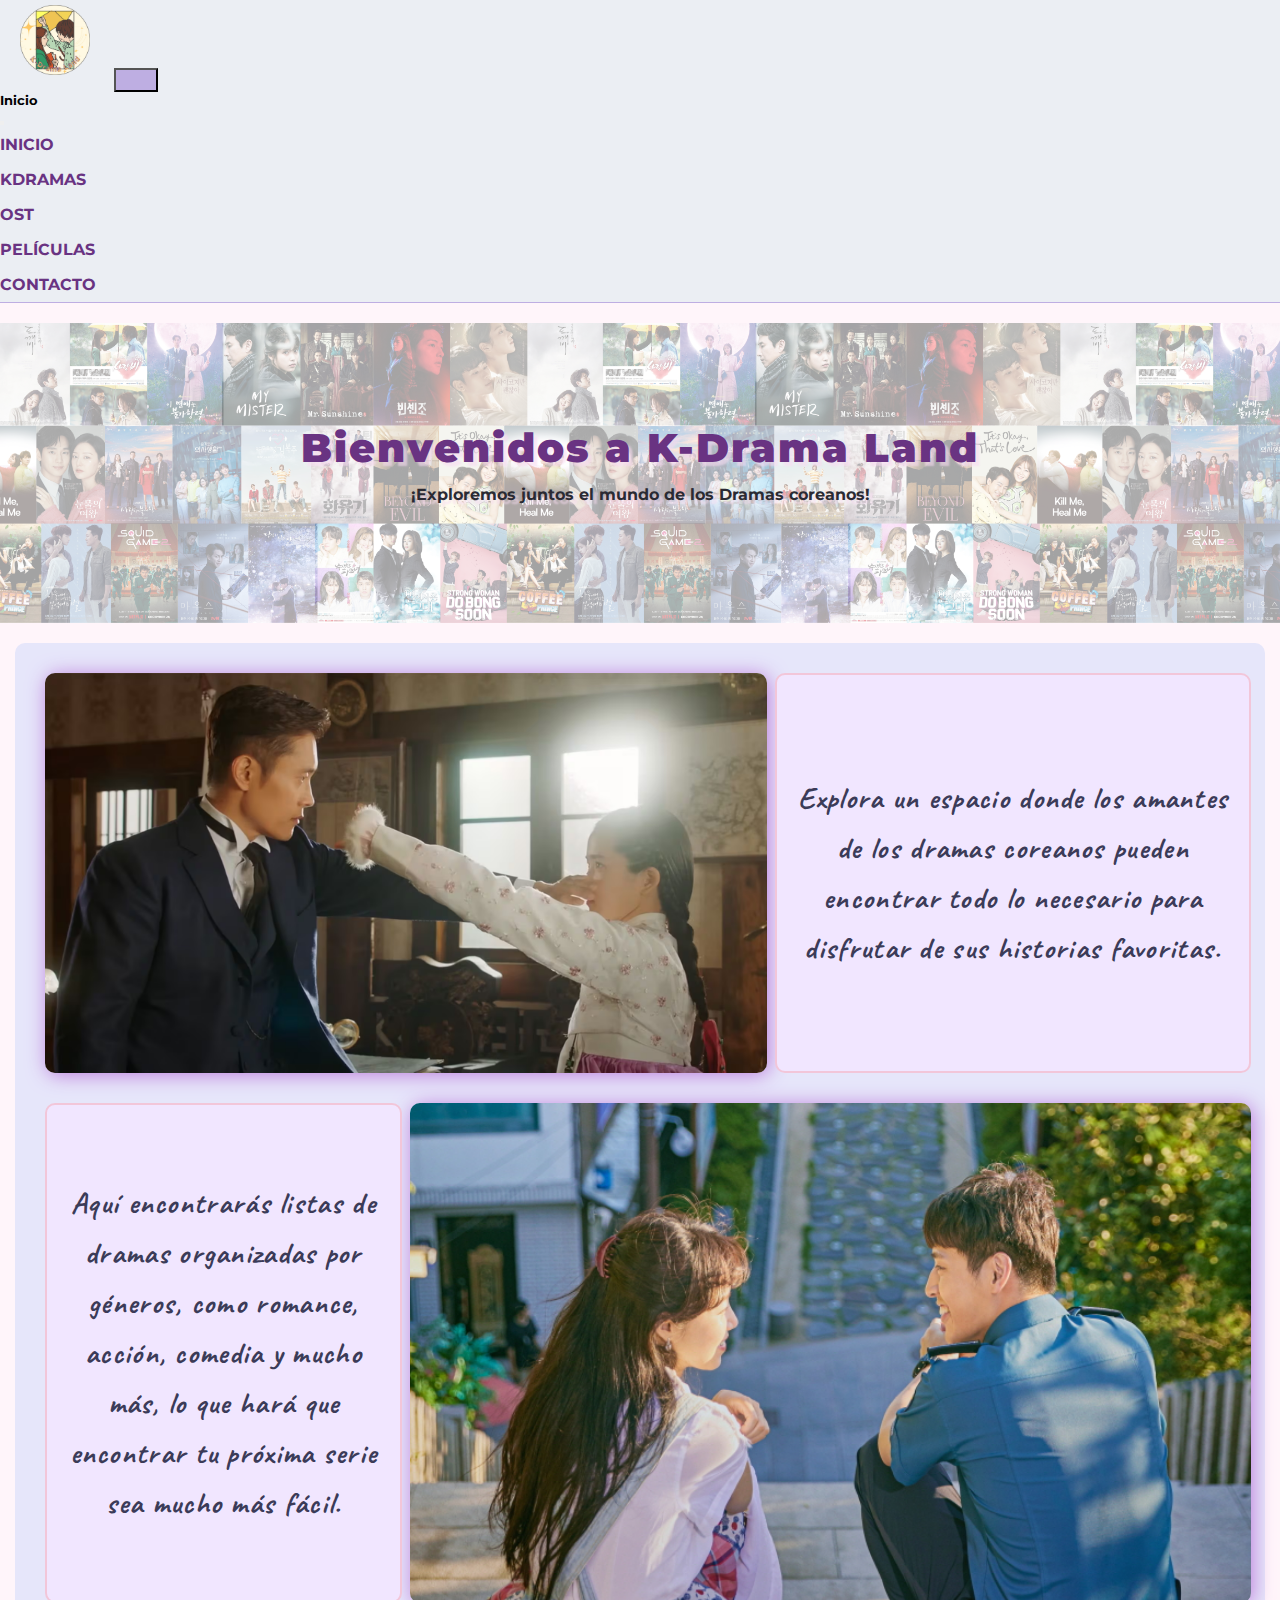
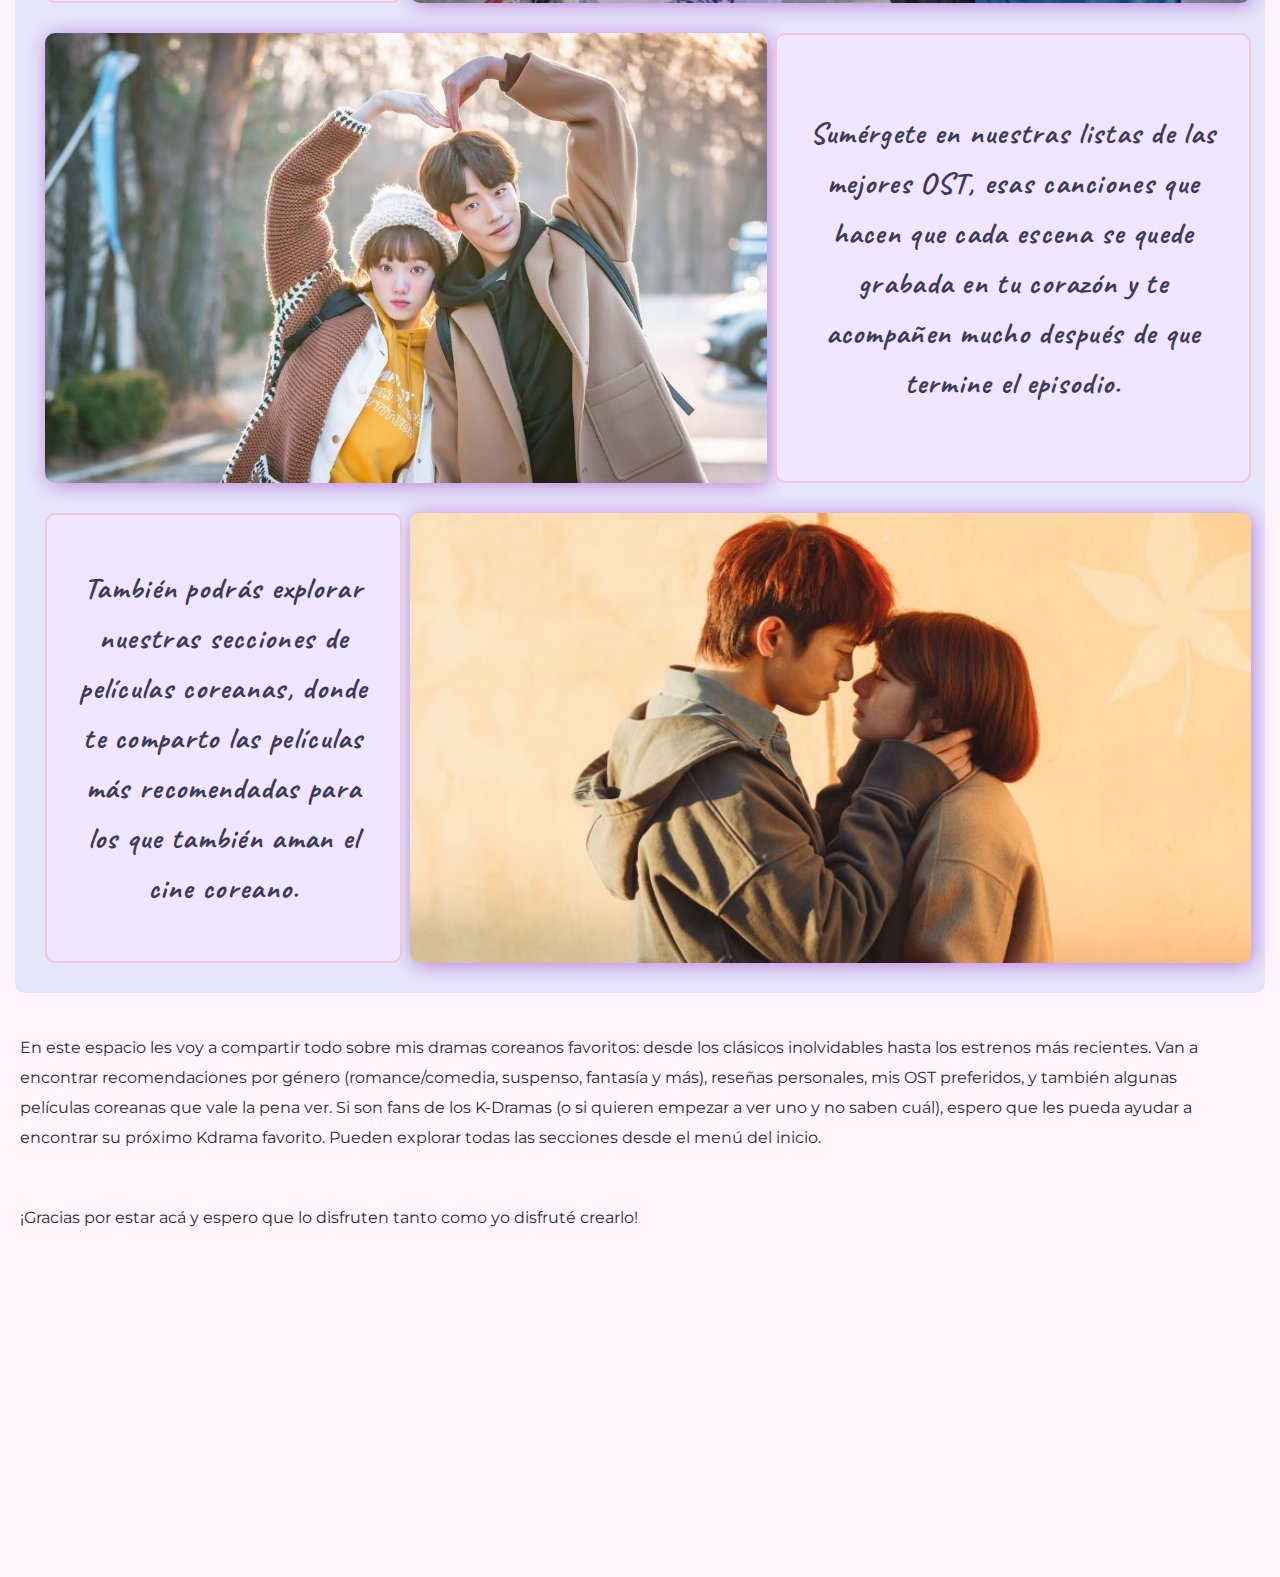
<file: index.html>
<!DOCTYPE html>
<html lang="en">
<head>
<!-- Fonts -->
<link rel="preconnect" href="https://fonts.googleapis.com">
<link rel="preconnect" href="https://fonts.gstatic.com" crossorigin>
<link href="https://fonts.googleapis.com/css2?family=Caveat:wght@400..700&family=Montserrat:ital,wght@0,100..900;1,100..900&display=swap" rel="stylesheet">
    <meta charset="UTF-8">
    <meta name="viewport" content="width=device-width, initial-scale=1.0">
<!-- AOS -->
<link href="https://unpkg.com/aos@2.3.1/dist/aos.css" rel="stylesheet">
<script src="https://unpkg.com/aos@2.3.1/dist/aos.js"></script>
<!-- SEO -->
<meta name="description" content="Descubrí nuevos K-Dramas, recordá los clásicos y encontrá canciones y detalles que hacen de cada historia algo especial.">
<meta name="keywords" content="kdramas, dramas coreanos, corea, peliculas coreanas, series, ost, kpop, recomendaciones, romance, reseñas de kdramas">
<!-- CCS BS -->
<link href="https://cdn.jsdelivr.net/npm/bootstrap@5.3.6/dist/css/bootstrap.min.css" rel="stylesheet" integrity="sha384-4Q6Gf2aSP4eDXB8Miphtr37CMZZQ5oXLH2yaXMJ2w8e2ZtHTl7GptT4jmndRuHDT" crossorigin="anonymous">
<!-- CSS -->
    <link rel="stylesheet" href="./css/estilos.css">
    <title>Inicio - KDrama Land</title>
</head>
<body>
<header>
<!-- CSS Boostrap -->
<nav class="navbar">
<div class="container-fluid">
    <a class="logo" href="#"><img src="./images/logo.png" alt="Logo"></a>
    <button class="navbar-toggler" type="button" data-bs-toggle="offcanvas" data-bs-target="#offcanvasNavbar" aria-controls="offcanvasNavbar" aria-label="Toggle navigation">
    <span class="navbar-toggler-icon"></span>
    </button>
    <div class="offcanvas offcanvas-end" tabindex="-1" id="offcanvasNavbar" aria-labelledby="offcanvasNavbarLabel">
    <div class="offcanvas-header">
        <h5 class="offcanvas-title" id="offcanvasNavbarLabel">Inicio</h5>
        <button type="button" class="btn-close" data-bs-dismiss="offcanvas" aria-label="Close"></button>
    </div>
        <div>
            <ul>
                <li class="nav-item">
                    <a href="./index.html">Inicio</a>
                </li>
                <li class="nav-item">
                    <a href="./pages/kdramas.html">KDramas</a>
                </li>
                <li class="nav-item">
                    <a href="./pages/musica.html">OST</a>
                </li>
                <li class="nav-item">
                    <a href="./pages/peliculas.html">Películas</a>
                </li>
                <li class="nav-item">
                    <a href="./pages/contacto.html">Contacto</a>
                </li>
            </ul>
        </div>
    </div>
</div>
</nav>
</header>
<main>
<div class="portada">
    <h1 class="tracking-in-expand">Bienvenidos a K-Drama Land</h1>
        <p>¡Exploremos juntos el mundo de los Dramas coreanos!</p>
</div>
<!---------------------------- grid  ---------------------------->
<div class="bloque-contenedor-grid">
<section class="contenedor-grid">
        <img class="grid-img-1" src="./images/grid-img1.jpg" alt="Foto de Mr. Sunshine">
        <p class="grid-texto-1">Explora un espacio donde los amantes de los dramas coreanos pueden encontrar todo lo necesario para disfrutar de sus historias favoritas.</p>
        <img class="grid-img-2" src="./images/grid-img2.jpg" alt="Foto de When the Camellia Blooms">
        <p class="grid-texto-2">Aquí encontrarás listas de dramas organizadas por géneros, como romance, acción, comedia y mucho más, lo que hará que encontrar tu próxima serie sea mucho más fácil.</p>
        <img class="grid-img-3" src="./images/grid-img3.jpg" alt="Foto de The Smile has left your eyes">
        <p class="grid-texto-3">Sumérgete en nuestras listas de las mejores OST, esas canciones que hacen que cada escena se quede grabada en tu corazón y te acompañen mucho después de que termine el episodio.</p>
        <img class="grid-img-4" src="./images/grid-img4.jpg" alt="Foto de Weightlifting fairy Kim Bokjoo">
        <p class="grid-texto-4">También podrás explorar nuestras secciones de películas coreanas, donde te comparto las películas más recomendadas para los que también aman el cine coreano.</p>
</section>
</div>
    <p class="parrafo">En este espacio les voy a compartir todo sobre mis dramas coreanos favoritos: desde los clásicos inolvidables hasta los estrenos más recientes. Van a encontrar recomendaciones por género (romance/comedia, suspenso, fantasía y más), reseñas personales, mis OST preferidos, y también algunas películas coreanas que vale la pena ver. Si son fans de los K-Dramas (o si quieren empezar a ver uno y no saben cuál), espero que les pueda ayudar a encontrar su próximo Kdrama favorito. Pueden explorar todas las secciones desde el menú del inicio.</p>
    <p class="parrafo">¡Gracias por estar acá y espero que lo disfruten tanto como yo disfruté crearlo!</p>
</main>
<footer>
    <div data-aos="fade-up">
        <div class="footer">
            <p>Seguinos en nuestras redes sociales</p>
            <div class="footer-iconos">
                <a href="https://instagram.com" target="_blank"><img src="./images/instagram.png" alt="Instagram"></a>
                <a href="https://facebook.com" target="_blank"><img src="./images/facebook.png" alt="Facebook"></a>
                <a href="https://tiktok.com" target="_blank"><img src="./images/tiktok.png" alt="TikTok"></a>
            </div>
            <div class="footer-copy">
                <p>&copy; 2025 K-Drama Land. 감사합니다</p>
            </div>
        </div>   
    </div>
</footer>
<script src="https://cdn.jsdelivr.net/npm/bootstrap@5.3.6/dist/js/bootstrap.bundle.min.js" integrity="sha384-j1CDi7MgGQ12Z7Qab0qlWQ/Qqz24Gc6BM0thvEMVjHnfYGF0rmFCozFSxQBxwHKO" crossorigin="anonymous"></script>
</body>
<script>
    AOS.init();
</script>
</html>
</file>
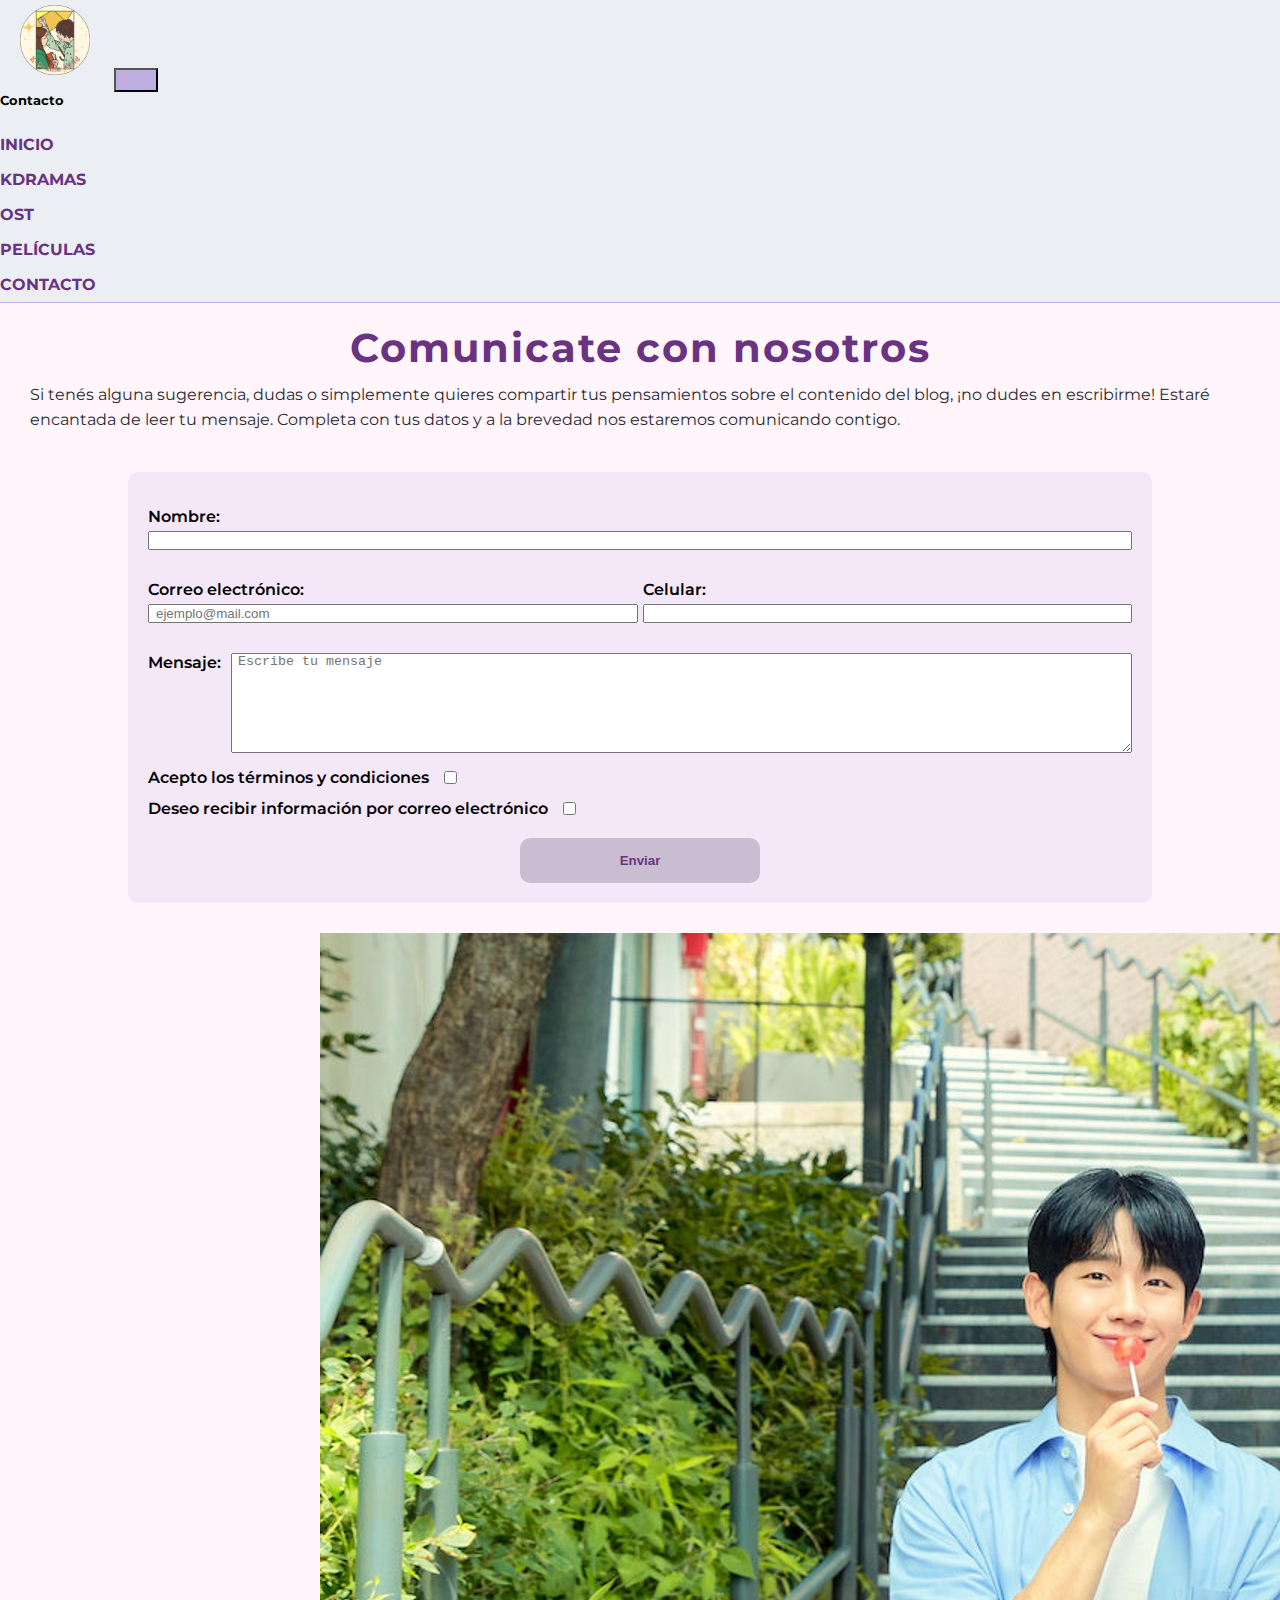
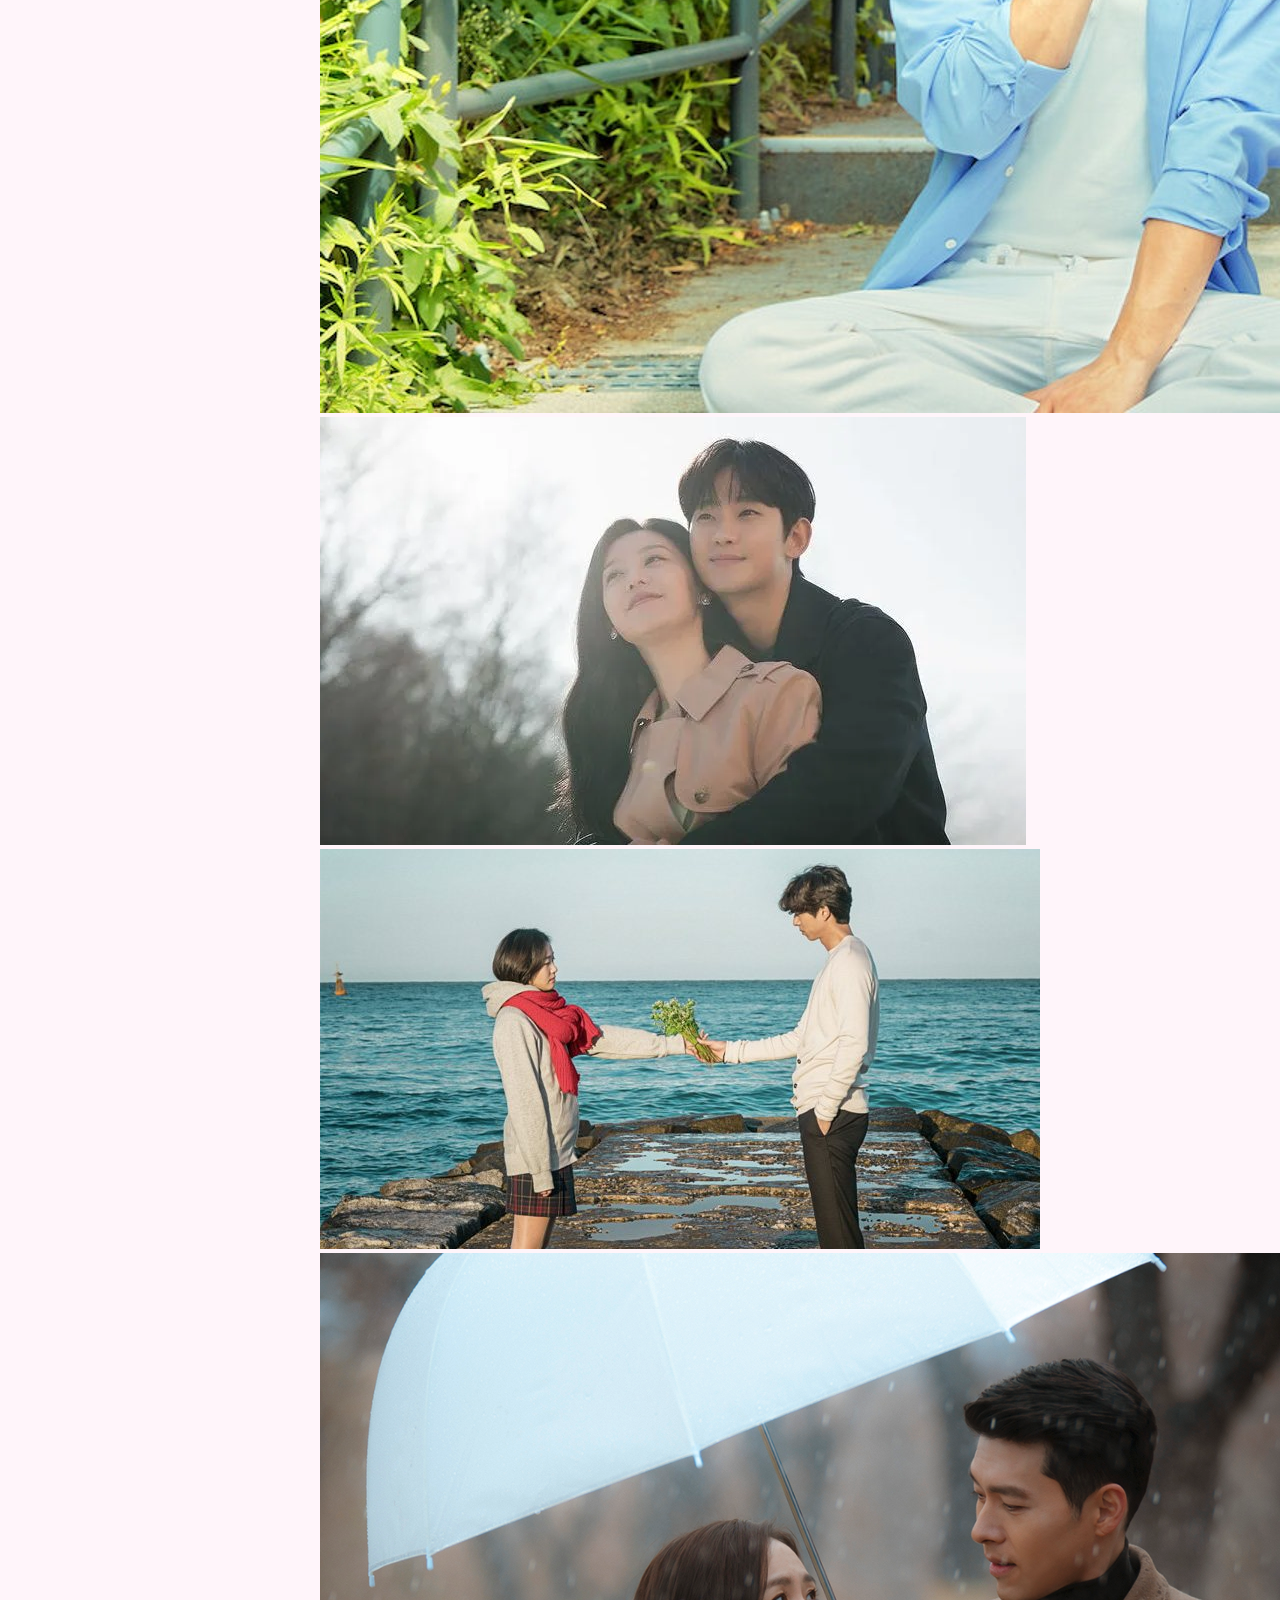
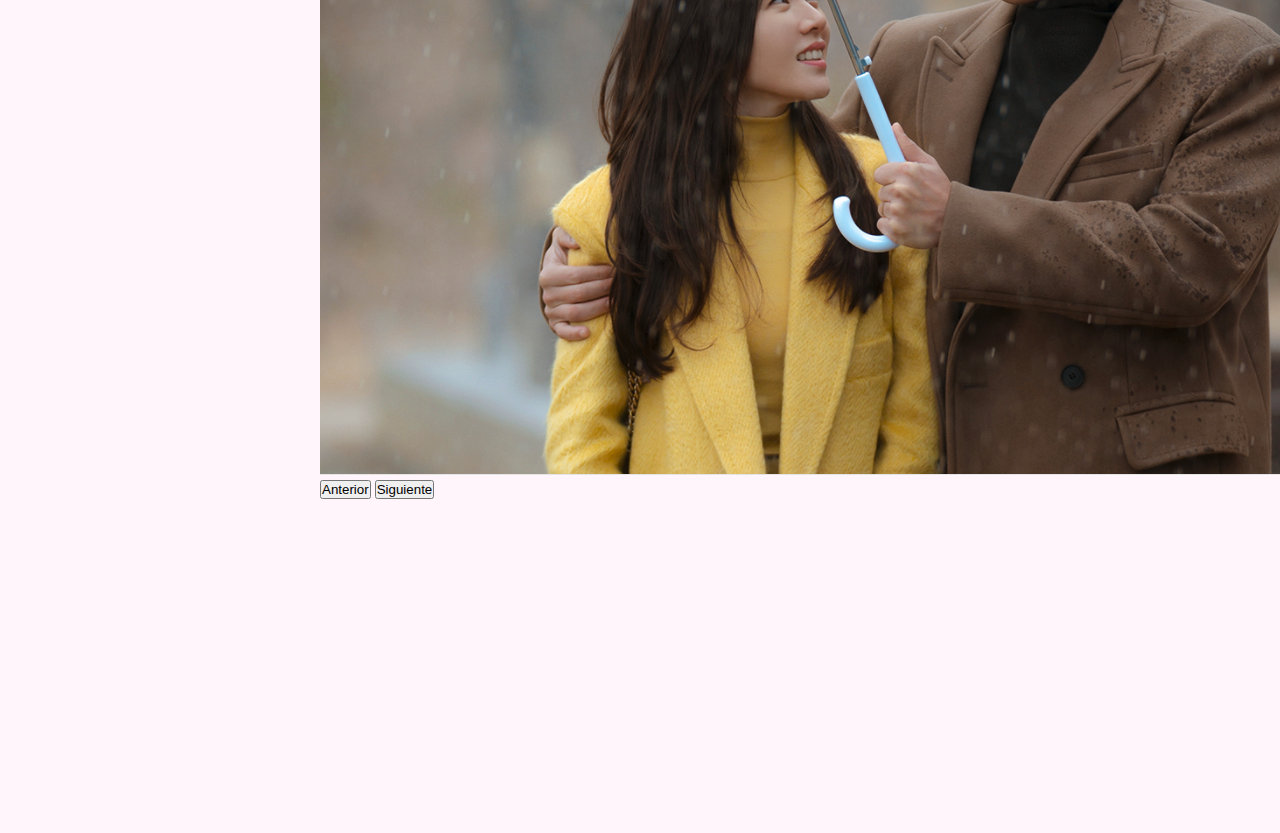
<file: pages/contacto.html>
<!DOCTYPE html>
<html lang="en">
<head>
<!-- Fonts -->
    <link rel="preconnect" href="https://fonts.googleapis.com">
<link rel="preconnect" href="https://fonts.gstatic.com" crossorigin>
<link href="https://fonts.googleapis.com/css2?family=Montserrat:ital,wght@0,100..900;1,100..900&display=swap" rel="stylesheet">
    <meta charset="UTF-8">
    <meta name="viewport" content="width=device-width, initial-scale=1.0">
<!-- AOS -->
<link href="https://unpkg.com/aos@2.3.1/dist/aos.css" rel="stylesheet">
<script src="https://unpkg.com/aos@2.3.1/dist/aos.js"></script>
<!-- Animate -->
<link rel="stylesheet" href="https://cdnjs.cloudflare.com/ajax/libs/animate.css/4.1.1/animate.min.css"/>
<!-- SEO -->
<meta name="description" content="¿Querés contarme sobre tu K-Drama favorito, dejar una idea o simplemente saludar? Escribime, ¡me encanta hablar con quienes comparten esta pasión!">
<meta name="keywords" content="contacto, kdramas, dramas coreanos, corea, peliculas coreanas, series, ost, kpop, recomendaciones, romance, reseñas de kdramas">
<!-- CCS BS -->
<link href="https://cdn.jsdelivr.net/npm/bootstrap@5.3.6/dist/css/bootstrap.min.css" rel="stylesheet" integrity="sha384-4Q6Gf2aSP4eDXB8Miphtr37CMZZQ5oXLH2yaXMJ2w8e2ZtHTl7GptT4jmndRuHDT" crossorigin="anonymous">
<!-- CSS -->
    <link rel="stylesheet" href="../css/estilos.css">
    <title>Contacto - KDrama Land</title>
</head>
<body>
    <header>
        <!-- CSS Boostrap -->
        <nav class="navbar">
        <div class="container-fluid">
            <a class="logo" href="../index.html"><img src="../images/logo.png" alt="Logo"></a>
            <button class="navbar-toggler" type="button" data-bs-toggle="offcanvas" data-bs-target="#offcanvasNavbar" aria-controls="offcanvasNavbar" aria-label="Toggle navigation">
            <span class="navbar-toggler-icon"></span>
            </button>
            <div class="offcanvas offcanvas-end" tabindex="-1" id="offcanvasNavbar" aria-labelledby="offcanvasNavbarLabel">
            <div class="offcanvas-header">
                <h5 class="offcanvas-title" id="offcanvasNavbarLabel">Contacto</h5>
                <button type="button" class="btn-close" data-bs-dismiss="offcanvas" aria-label="Close"></button>
            </div>
                <div>
                    <ul>
                        <li class="nav-item">
                            <a href="../index.html">Inicio</a>
                        </li>
                        <li class="nav-item">
                            <a href="./kdramas.html">KDramas</a>
                        </li>
                        <li class="nav-item">
                            <a href="./musica.html">OST</a>
                        </li>
                        <li class="nav-item">
                            <a href="./peliculas.html">Películas</a>
                        </li>
                        <li class="nav-item">
                            <a href="./contacto.html">Contacto</a>
                        </li>
                    </ul>
                </div>
            </div>
        </div>
        </nav>
        </header>
<div class="contacto-titulo">
    <h1 class="animate__animated animate__bounceIn">Comunicate con nosotros</h1>
    <p>Si tenés alguna sugerencia, dudas o simplemente quieres compartir tus pensamientos sobre el contenido del blog, ¡no dudes en escribirme! Estaré encantada de leer tu mensaje. Completa con tus datos y a la brevedad nos estaremos comunicando contigo.</p>
</div>
<main>
<section class="formulario">
    <form action="/submit" method="post">
        <div class="input">
            <label for="nombre">Nombre:</label>
            <input type="text" name="nombre" id="nombre">
        </div>
        <div class="grupo-input">
            <div class="input">
                <label for="correo">Correo electrónico:</label>
                <input type="email" name="correo" id="correo" placeholder="ejemplo@mail.com">
            </div>
            <div class="input">
                <label for="celular">Celular:</label>
                <input type="number" name="celular" id="celular">
            </div>
        </div>
        <div class="input">
            <div class="mensaje">
                <label for="mensaje">Mensaje:</label>
                <textarea name="mensaje" id="mensaje" placeholder="Escribe tu mensaje"></textarea>
            </div>
        </div>
        <div class="grupo-checkbox">
            <div class="checkbox">
                <label for="condiciones">Acepto los términos y condiciones</label>
                <input type="checkbox" name="condiciones" id="condiciones">
            </div>
            <div class="checkbox">
                <label for="información">Deseo recibir información por correo electrónico</label>
                <input type="checkbox" name="información" id="información">
            </div>
        </div>
        <div class="boton-contenedor">
            <input class="boton-enviar" type="submit" value="Enviar">
        </div>
    </form>
</section>
</main>

<!-- Carrusel  -->
<div id="carouselExampleAutoplaying" class="carousel slide" data-bs-ride="carousel">
    <div class="carousel-inner">
    <div class="carousel-item active">
        <img src="../images/carrusel1.jpg" class="d-block w-100" alt="Love next door">
        </div>
        <div class="carousel-item">
        <img src="../images/carrusel2.jpg" class="d-block w-100" alt="Queen of tears">
        </div>
        <div class="carousel-item">
        <img src="../images/carrusel3.jpg" class="d-block w-100" alt="Goblin">
        </div>
        <div class="carousel-item">
        <img src="../images/carrusel4.jpg" class="d-block w-100" alt="Crash landing on you">
        </div>
    </div>
        <button class="carousel-control-prev" type="button" data-bs-target="#carouselExampleAutoplaying" data-bs-slide="prev">
        <span class="carousel-control-prev-icon" aria-hidden="true"></span>
        <span class="visually-hidden">Anterior</span>
        </button>
        <button class="carousel-control-next" type="button" data-bs-target="#carouselExampleAutoplaying" data-bs-slide="next">
        <span class="carousel-control-next-icon" aria-hidden="true"></span>
        <span class="visually-hidden">Siguiente</span>
        </button>
</div>
<!-- Footer -->
<footer>
    <div data-aos="fade-up">
        <div class="footer">
            <p>Seguinos en nuestras redes sociales</p>
            <div class="footer-iconos">
                <a href="https://instagram.com" target="_blank"><img src="../images/instagram.png" alt="Instagram"></a>
                <a href="https://facebook.com" target="_blank"><img src="../images/facebook.png" alt="Facebook"></a>
                <a href="https://tiktok.com" target="_blank"><img src="../images/tiktok.png" alt="TikTok"></a>
            </div>
            <div class="footer-copy">
                <p>&copy; 2025 K-Drama Land. 감사합니다</p>
            </div>
        </div>   
    </div>
</footer>
<script src="https://cdn.jsdelivr.net/npm/bootstrap@5.3.6/dist/js/bootstrap.bundle.min.js" integrity="sha384-j1CDi7MgGQ12Z7Qab0qlWQ/Qqz24Gc6BM0thvEMVjHnfYGF0rmFCozFSxQBxwHKO" crossorigin="anonymous"></script>
</body>
<script>
    AOS.init();
</script>
</html>
</file>
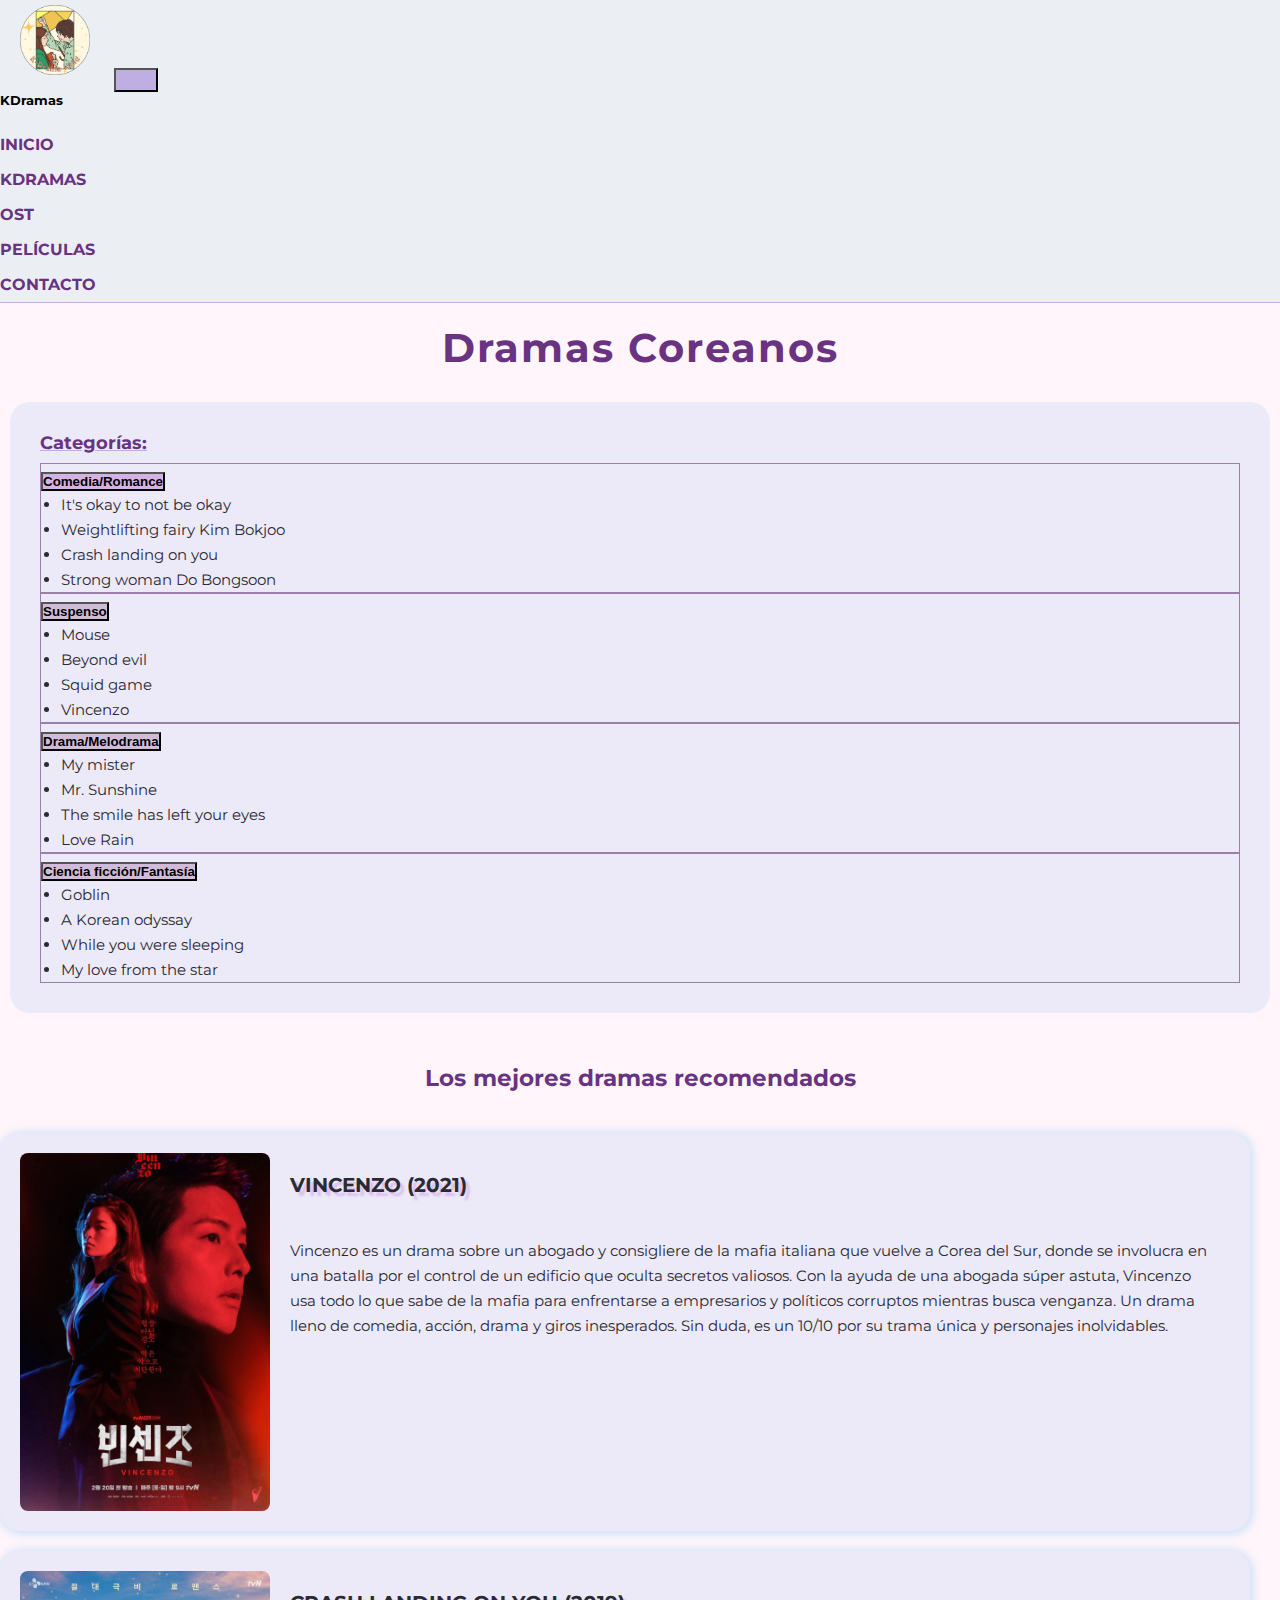
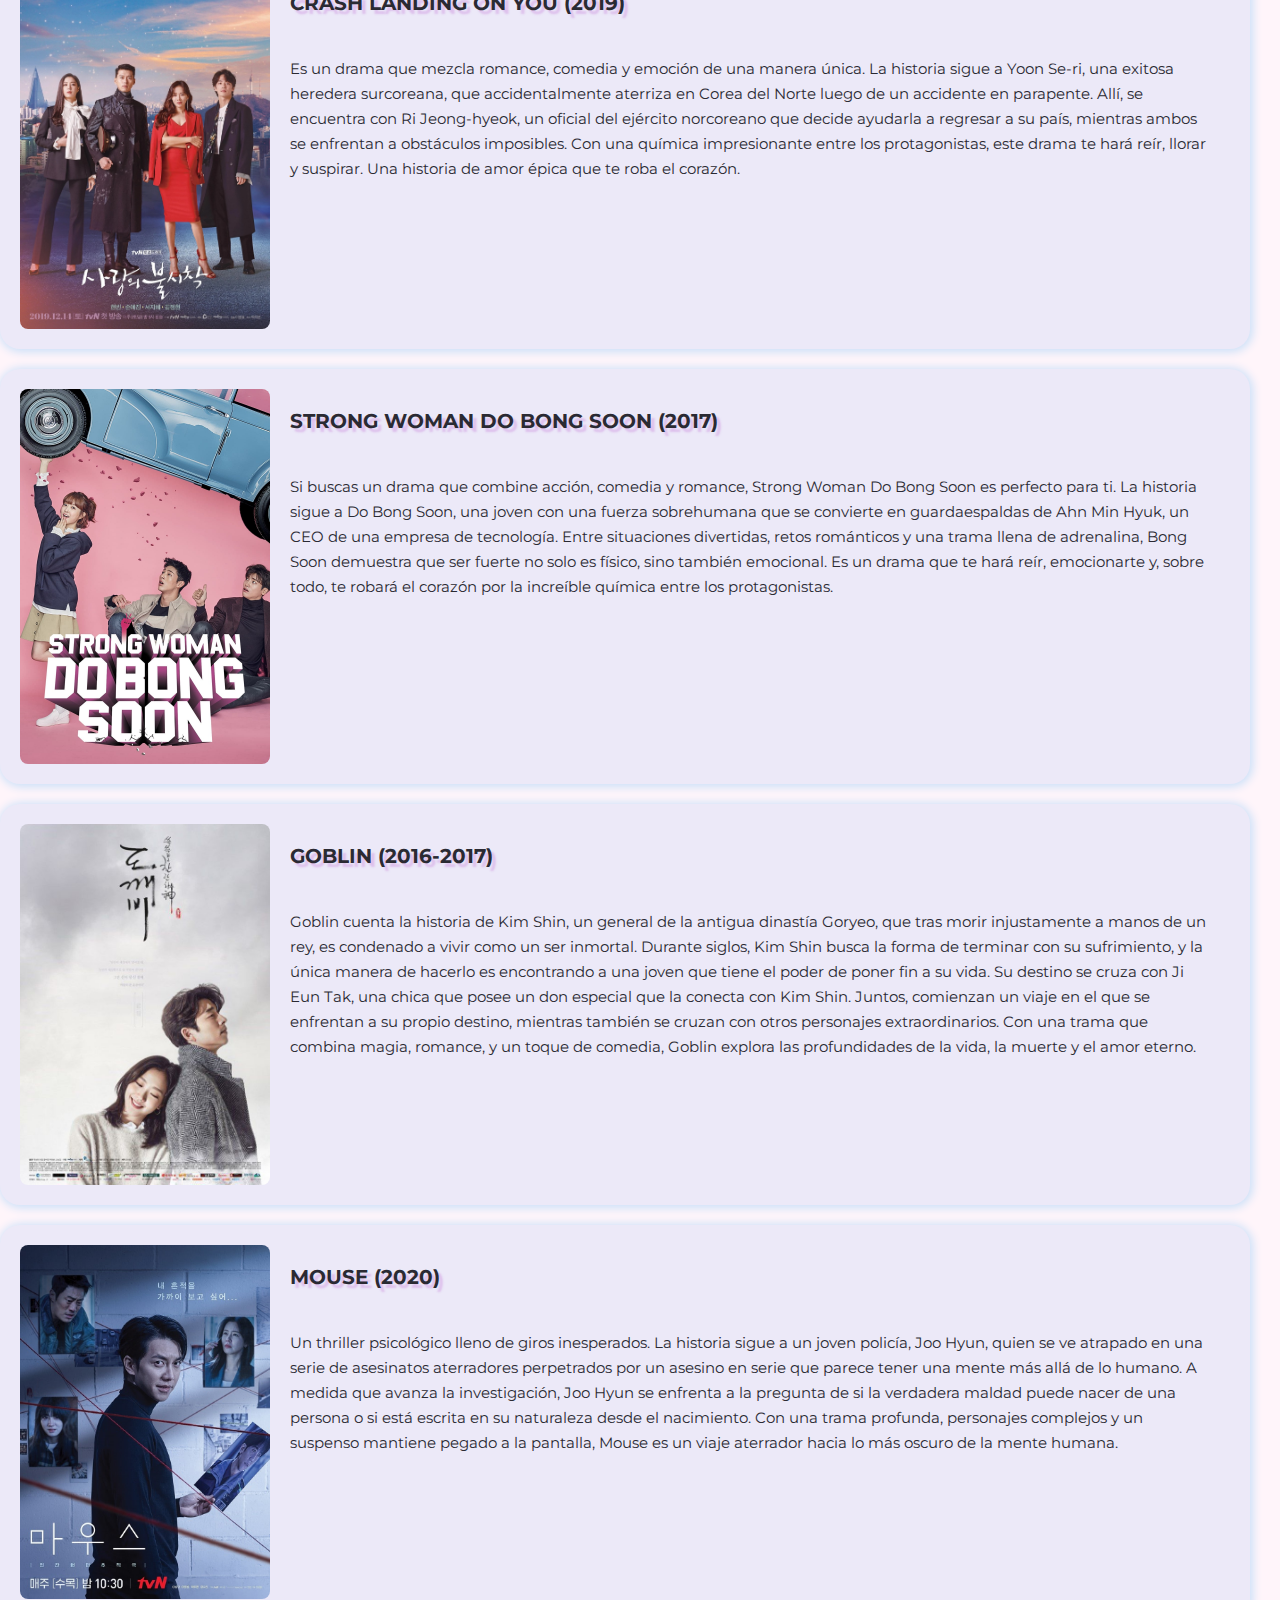
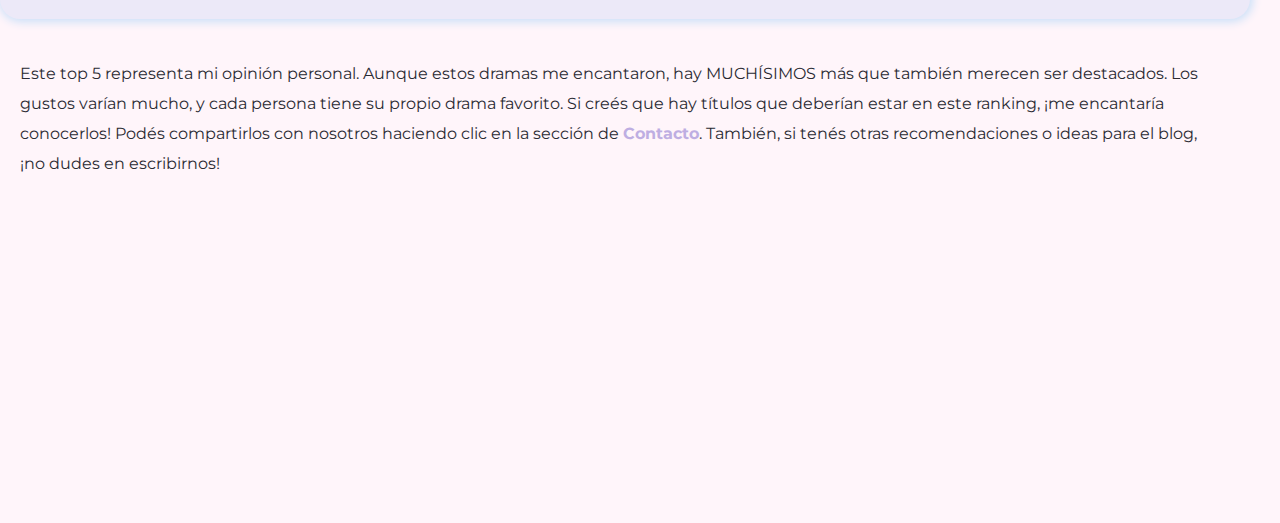
<file: pages/kdramas.html>
<!DOCTYPE html>
<html lang="en">
<head>
<!-- Fonts -->
    <link rel="preconnect" href="https://fonts.googleapis.com">
<link rel="preconnect" href="https://fonts.gstatic.com" crossorigin>
<link href="https://fonts.googleapis.com/css2?family=Montserrat:ital,wght@0,100..900;1,100..900&display=swap" rel="stylesheet">
    <meta charset="UTF-8">
    <meta name="viewport" content="width=device-width, initial-scale=1.0">
<!-- AOS -->
<link href="https://unpkg.com/aos@2.3.1/dist/aos.css" rel="stylesheet">
<script src="https://unpkg.com/aos@2.3.1/dist/aos.js"></script>
<!-- Animate -->
<link rel="stylesheet" href="https://cdnjs.cloudflare.com/ajax/libs/animate.css/4.1.1/animate.min.css"/>
<!-- SEO -->
<meta name="description" content="Recomendaciones seleccionadas de K-Dramas para todos los gustos: románticos, comedias, thrillers y más. Encontrá tu próxima serie coreana favorita aquí.">
<meta name="keywords" content="kdramas, dramas coreanos, corea, series, recomendaciones, romance, reseñas de kdramas">
<!-- CCS BS -->
<link href="https://cdn.jsdelivr.net/npm/bootstrap@5.3.6/dist/css/bootstrap.min.css" rel="stylesheet" integrity="sha384-4Q6Gf2aSP4eDXB8Miphtr37CMZZQ5oXLH2yaXMJ2w8e2ZtHTl7GptT4jmndRuHDT" crossorigin="anonymous">
<!-- CSS -->
    <link rel="stylesheet" href="../css/estilos.css">
    <title>Dramas Coreanos - KDrama Land</title>
</head>
<body>
    <header>
        <!-- CSS Boostrap -->
        <nav class="navbar">
        <div class="container-fluid">
            <a class="logo" href="../index.html"><img src="../images/logo.png" alt="Logo"></a>
            <button class="navbar-toggler" type="button" data-bs-toggle="offcanvas" data-bs-target="#offcanvasNavbar" aria-controls="offcanvasNavbar" aria-label="Toggle navigation">
            <span class="navbar-toggler-icon"></span>
            </button>
            <div class="offcanvas offcanvas-end" tabindex="-1" id="offcanvasNavbar" aria-labelledby="offcanvasNavbarLabel">
            <div class="offcanvas-header">
                <h5 class="offcanvas-title" id="offcanvasNavbarLabel">KDramas</h5>
                <button type="button" class="btn-close" data-bs-dismiss="offcanvas" aria-label="Close"></button>
            </div>
                <div>
                    <ul>
                        <li class="nav-item">
                            <a href="../index.html">Inicio</a>
                        </li>
                        <li class="nav-item">
                            <a href="./kdramas.html">KDramas</a>
                        </li>
                        <li class="nav-item">
                            <a href="./musica.html">OST</a>
                        </li>
                        <li class="nav-item">
                            <a href="./peliculas.html">Películas</a>
                        </li>
                        <li class="nav-item">
                            <a href="./contacto.html">Contacto</a>
                        </li>
                    </ul>
                </div>
            </div>
        </div>
        </nav>
</header>
    <h1 class="kdramas-titulo animate__animated animate__slideInUp">Dramas Coreanos</h1>
<main>
<section>
<article class="categorias">
        <h3>Categorías:</h3>
        <div class="accordion">
            <div class="accordion-item">
                <h2 class="accordion-header">
                <button class="accordion-button" type="button" data-bs-toggle="collapse" data-bs-target="#collapseOne" aria-expanded="true" aria-controls="collapseOne">
                Comedia/Romance
                </button>
                </h2>
            <div id="collapseOne" class="accordion-collapse collapse show" data-bs-parent="#accordionExample">
                <div class="accordion-body">
                    <ul>
                        <li>It's okay to not be okay</li>
                        <li>Weightlifting fairy Kim Bokjoo</li>
                        <li>Crash landing on you</li>
                        <li>Strong woman Do Bongsoon</li>
                    </ul>
                </div>
            </div>
            </div>
            <div class="accordion-item">
            <h2 class="accordion-header">
                <button class="accordion-button collapsed" type="button" data-bs-toggle="collapse" data-bs-target="#collapseTwo" aria-expanded="false" aria-controls="collapseTwo">
                Suspenso
                </button>
            </h2>
            <div id="collapseTwo" class="accordion-collapse collapse" data-bs-parent="#accordionExample">
                <div class="accordion-body">
                    <ul>
                        <li>Mouse</li>
                        <li>Beyond evil</li>
                        <li>Squid game</li>
                        <li>Vincenzo</li>
                    </ul>
                </div>
            </div>
            </div>
            <div class="accordion-item">
            <h2 class="accordion-header">
                <button class="accordion-button collapsed" type="button" data-bs-toggle="collapse" data-bs-target="#collapseThree" aria-expanded="false" aria-controls="collapseThree">
                Drama/Melodrama
                </button>
            </h2>
            <div id="collapseThree" class="accordion-collapse collapse" data-bs-parent="#accordionExample">
                <div class="accordion-body">
                    <ul>
                        <li>My mister</li>
                        <li>Mr. Sunshine</li>
                        <li>The smile has left your eyes</li>
                        <li>Love Rain</li>
                    </ul>
                </div>
            </div>
            </div>
            <div class="accordion-item">
                <h2 class="accordion-header">
                    <button class="accordion-button collapsed" type="button" data-bs-toggle="collapse" data-bs-target="#collapseFour" aria-expanded="false" aria-controls="collapseFour">
                    Ciencia ficción/Fantasía
                    </button>
                </h2>
                <div id="collapseFour" class="accordion-collapse collapse" data-bs-parent="#accordionExample">
                    <div class="accordion-body">
                        <ul>
                            <li>Goblin</li>
                            <li>A Korean odyssay</li>
                            <li>While you were sleeping</li>
                            <li>My love from the star</li>
                        </ul>
                    </div>
                </div>
                </div>
        </div>
    </article>
</section>
<section class="top">     
    <h3>Los mejores dramas recomendados</h3>
    <div class="top-dramas">
        <ul>
            <li>
                <div class="top-contenedor">
                    <img src="../images/vincenzo.jpg" alt="Vincenzo">
                    <div>
                        <h4>Vincenzo (2021)</h4>
                        <p>Vincenzo es un drama sobre un abogado y consigliere de la mafia italiana que vuelve a Corea del Sur, donde se involucra en una batalla por el control de un edificio que oculta secretos valiosos. Con la ayuda de una abogada súper astuta, Vincenzo usa todo lo que sabe de la mafia para enfrentarse a empresarios y políticos corruptos mientras busca venganza. Un drama lleno de comedia, acción, drama y giros inesperados. Sin duda, es un 10/10 por su trama única y personajes inolvidables.</p>
                    </div>
                </div> 
            </li>
            <li>
                <div class="top-contenedor">
                    <img src="../images/crashlandingonyou.jpg" alt="Crash landing on you">
                        <div>
                            <h4>Crash landing on you (2019)</h4>
                            <p>Es un drama que mezcla romance, comedia y emoción de una manera única. La historia sigue a Yoon Se-ri, una exitosa heredera surcoreana, que accidentalmente aterriza en Corea del Norte luego de un accidente en parapente. Allí, se encuentra con Ri Jeong-hyeok, un oficial del ejército norcoreano que decide ayudarla a regresar a su país, mientras ambos se enfrentan a obstáculos imposibles. Con una química impresionante entre los protagonistas, este drama te hará reír, llorar y suspirar. Una historia de amor épica que te roba el corazón.</p> 
                    </div>
                </div>
            </li>
            <li>
                <div class="top-contenedor">
                    <img src="../images/bongsoon.jpg" alt="Strong woman Do Bongsoon">
                    <div>
                        <h4>Strong Woman Do Bong Soon (2017)</h4>
                        <p>Si buscas un drama que combine acción, comedia y romance, Strong Woman Do Bong Soon es perfecto para ti. La historia sigue a Do Bong Soon, una joven con una fuerza sobrehumana que se convierte en guardaespaldas de Ahn Min Hyuk, un CEO de una empresa de tecnología. Entre situaciones divertidas, retos románticos y una trama llena de adrenalina, Bong Soon demuestra que ser fuerte no solo es físico, sino también emocional. Es un drama que te hará reír, emocionarte y, sobre todo, te robará el corazón por la increíble química entre los protagonistas.</p> 
                    </div>
                </div>
            </li>
            <li>
                <div class="top-contenedor">
                    <img src="../images/goblin.jpg" alt="Goblin">
                    <div>
                        <h4>Goblin (2016-2017)</h4> 
                        <p>Goblin cuenta la historia de Kim Shin, un general de la antigua dinastía Goryeo, que tras morir injustamente a manos de un rey, es condenado a vivir como un ser inmortal. Durante siglos, Kim Shin busca la forma de terminar con su sufrimiento, y la única manera de hacerlo es encontrando a una joven que tiene el poder de poner fin a su vida. Su destino se cruza con Ji Eun Tak, una chica que posee un don especial que la conecta con Kim Shin. Juntos, comienzan un viaje en el que se enfrentan a su propio destino, mientras también se cruzan con otros personajes extraordinarios. Con una trama que combina magia, romance, y un toque de comedia, Goblin explora las profundidades de la vida, la muerte y el amor eterno.</p>
                    </div>
                </div>
            </li>
            <li>
                <div class="top-contenedor">
                    <img src="../images/mouse.jpg" alt="Mouse">
                    <div>
                        <h4>Mouse (2020)</h4>
                        <p>Un thriller psicológico lleno de giros inesperados. La historia sigue a un joven policía, Joo Hyun, quien se ve atrapado en una serie de asesinatos aterradores perpetrados por un asesino en serie que parece tener una mente más allá de lo humano. A medida que avanza la investigación, Joo Hyun se enfrenta a la pregunta de si la verdadera maldad puede nacer de una persona o si está escrita en su naturaleza desde el nacimiento. Con una trama profunda, personajes complejos y un suspenso mantiene pegado a la pantalla, Mouse es un viaje aterrador hacia lo más oscuro de la mente humana.</p>
                    <div>
                </div>
            </li> 
        </ul>   
    </div>
</section>
    <p class="parrafo">Este top 5 representa mi opinión personal. Aunque estos dramas me encantaron, hay MUCHÍSIMOS más que también merecen ser destacados. Los gustos varían mucho, y cada persona tiene su propio drama favorito. Si creés que hay títulos que deberían estar en este ranking, ¡me encantaría conocerlos! Podés compartirlos con nosotros haciendo clic en la sección de <strong><a href="contacto.html">Contacto</a></strong>. También, si tenés otras recomendaciones o ideas para el blog, ¡no dudes en escribirnos!</p>
</main>
<footer>
    <div data-aos="fade-up">
        <div class="footer">
            <p>Seguinos en nuestras redes sociales</p>
            <div class="footer-iconos">
                <a href="https://instagram.com" target="_blank"><img src="../images/instagram.png" alt="Instagram"></a>
                <a href="https://facebook.com" target="_blank"><img src="../images/facebook.png" alt="Facebook"></a>
                <a href="https://tiktok.com" target="_blank"><img src="../images/tiktok.png" alt="TikTok"></a>
            </div>
            <div class="footer-copy">
                <p>&copy; 2025 K-Drama Land. 감사합니다</p>
            </div>
        </div>   
    </div>
</footer>
<script src="https://cdn.jsdelivr.net/npm/bootstrap@5.3.6/dist/js/bootstrap.bundle.min.js" integrity="sha384-j1CDi7MgGQ12Z7Qab0qlWQ/Qqz24Gc6BM0thvEMVjHnfYGF0rmFCozFSxQBxwHKO" crossorigin="anonymous"></script>
</body>
<script>
    AOS.init();
</script>
</html>
</file>
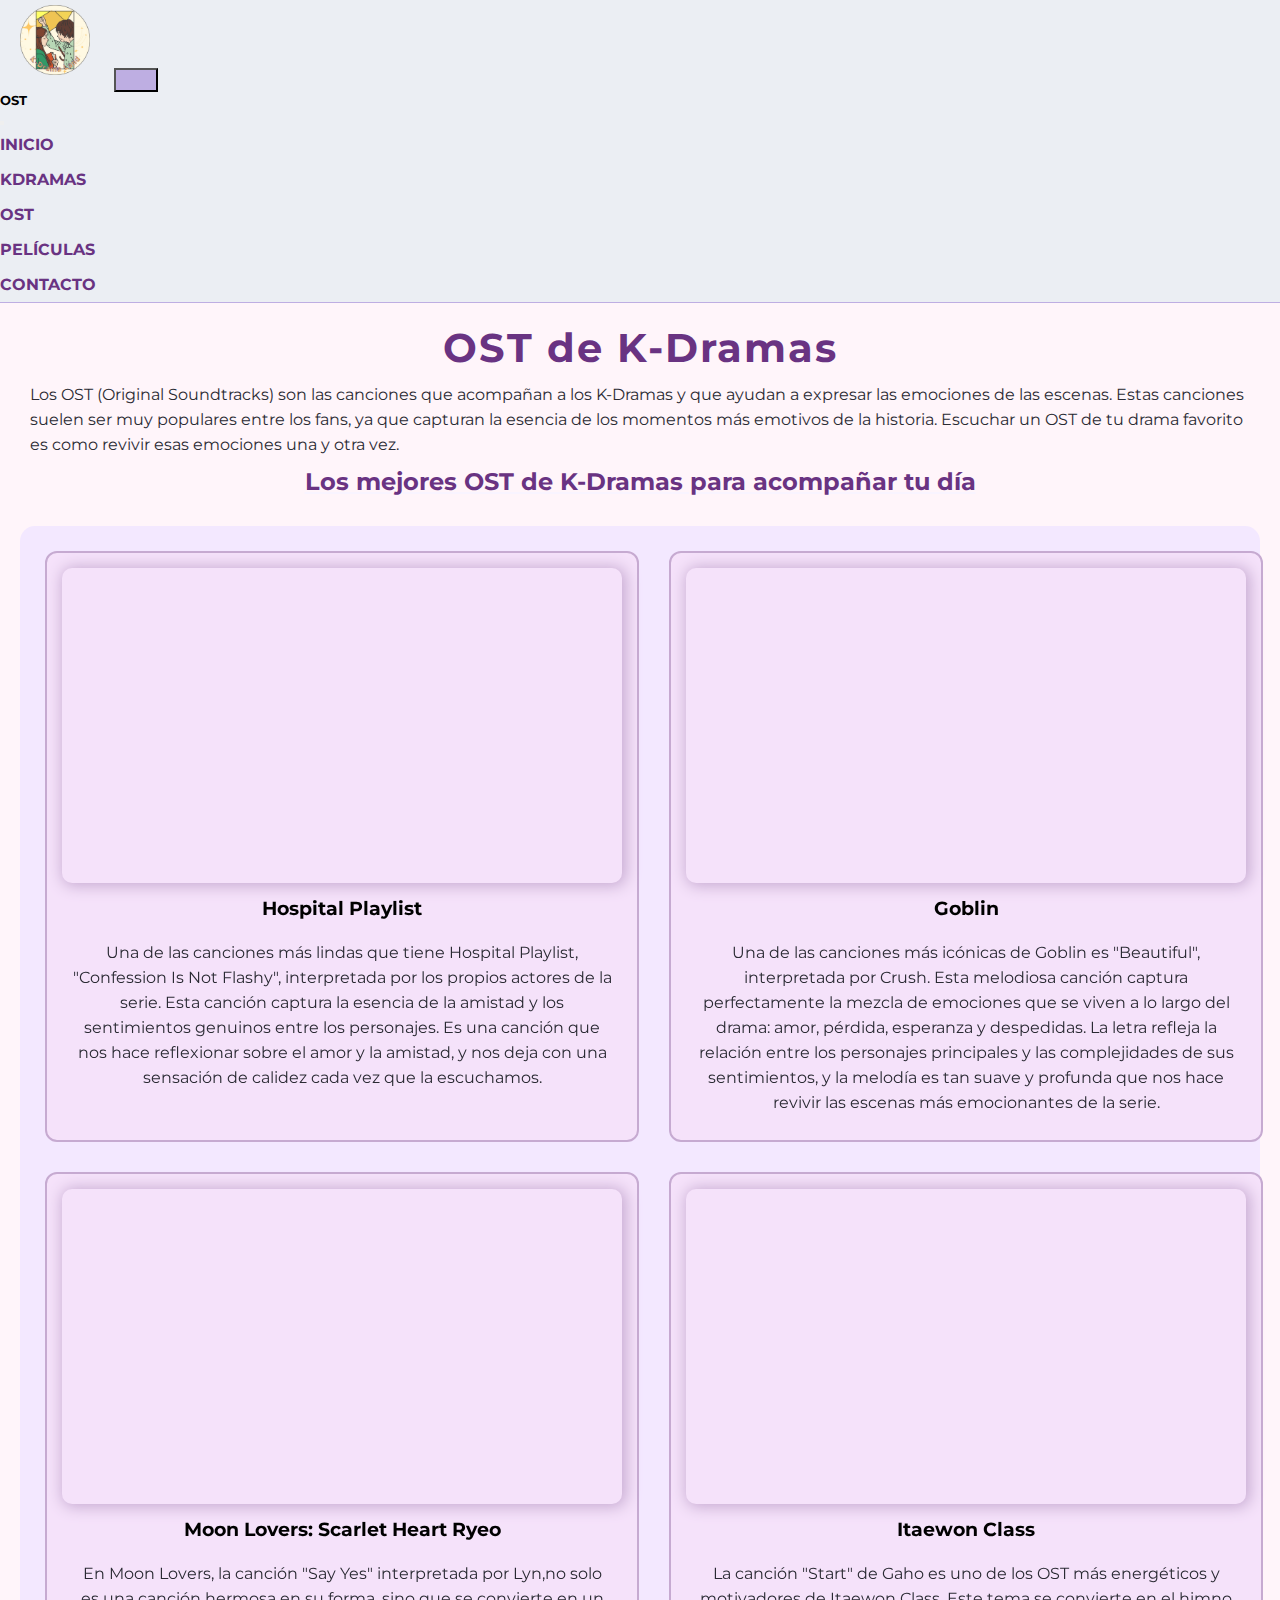
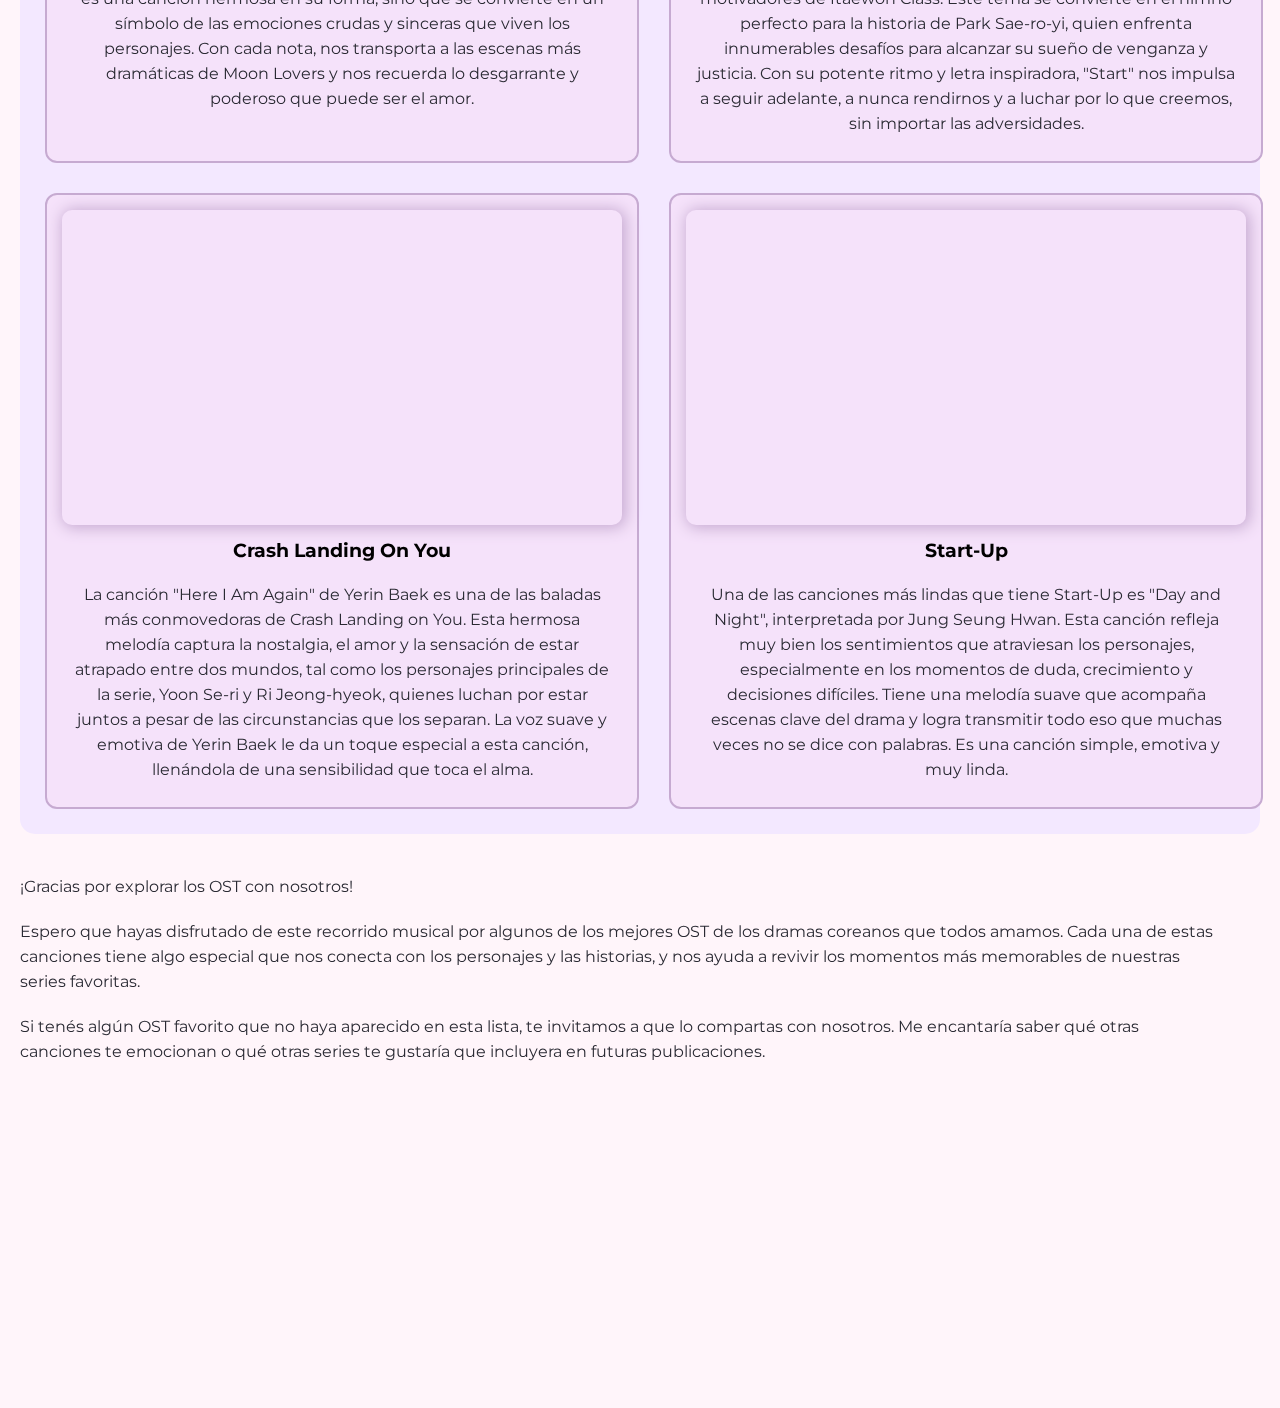
<file: pages/musica.html>
<!DOCTYPE html>
<html lang="en">
<head>
<!-- Fonts -->
    <link rel="preconnect" href="https://fonts.googleapis.com">
<link rel="preconnect" href="https://fonts.gstatic.com" crossorigin>
<link href="https://fonts.googleapis.com/css2?family=Montserrat:ital,wght@0,100..900;1,100..900&display=swap" rel="stylesheet">
    <meta charset="UTF-8">
    <meta name="viewport" content="width=device-width, initial-scale=1.0">
<!-- AOS -->
<link href="https://unpkg.com/aos@2.3.1/dist/aos.css" rel="stylesheet">
<script src="https://unpkg.com/aos@2.3.1/dist/aos.js"></script>
<!-- Animate -->
<link rel="stylesheet" href="https://cdnjs.cloudflare.com/ajax/libs/animate.css/4.1.1/animate.min.css"/>
<!-- SEO -->
<meta name="description" content="Descubrí los mejores OST de tus K-Dramas favoritos, canciones inolvidables y todo sobre la música que acompaña cada historia coreana.">
<meta name="keywords" content="kdramas, dramas coreanos, corea, canciones coreanas, series, ost, kpop">
<!-- CCS BS -->
<link href="https://cdn.jsdelivr.net/npm/bootstrap@5.3.6/dist/css/bootstrap.min.css" rel="stylesheet" integrity="sha384-4Q6Gf2aSP4eDXB8Miphtr37CMZZQ5oXLH2yaXMJ2w8e2ZtHTl7GptT4jmndRuHDT" crossorigin="anonymous">
<!-- CSS -->
    <link rel="stylesheet" href="../css/estilos.css">
    <title>OST - KDrama Land</title>
</head>
<body>
    <header>
        <!-- CSS Boostrap -->
        <nav class="navbar">
        <div class="container-fluid">
            <a class="logo" href="../index.html"><img src="../images/logo.png" alt="Logo"></a>
            <button class="navbar-toggler" type="button" data-bs-toggle="offcanvas" data-bs-target="#offcanvasNavbar" aria-controls="offcanvasNavbar" aria-label="Toggle navigation">
            <span class="navbar-toggler-icon"></span>
            </button>
            <div class="offcanvas offcanvas-end" tabindex="-1" id="offcanvasNavbar" aria-labelledby="offcanvasNavbarLabel">
            <div class="offcanvas-header">
                <h5 class="offcanvas-title" id="offcanvasNavbarLabel">OST</h5>
                <button type="button" class="btn-close" data-bs-dismiss="offcanvas" aria-label="Close"></button>
            </div>
                <div>
                    <ul>
                        <li class="nav-item">
                            <a href="../index.html">Inicio</a>
                        </li>
                        <li class="nav-item">
                            <a href="./kdramas.html">KDramas</a>
                        </li>
                        <li class="nav-item">
                            <a href="./musica.html">OST</a>
                        </li>
                        <li class="nav-item">
                            <a href="./peliculas.html">Películas</a>
                        </li>
                        <li class="nav-item">
                            <a href="./contacto.html">Contacto</a>
                        </li>
                    </ul>
                </div>
            </div>
        </div>
        </nav>
        </header>
<main>
    <div class="ost-titulo">
        <h1 class="animate__animated animate__slideInUp">OST de K-Dramas</h1>
        <p>Los OST (Original Soundtracks) son las canciones que acompañan a los K-Dramas y que ayudan a expresar las emociones de las escenas. Estas canciones suelen ser muy populares entre los fans, ya que capturan la esencia de los momentos más emotivos de la historia. Escuchar un OST de tu drama favorito es como revivir esas emociones una y otra vez.</p>
        <h2>Los mejores OST de K-Dramas para acompañar tu día</h2>
    </div>
    <section class="bloque-ost">
<!---------------------------- grid videos ---------------------------->
        <div class="grid-videos">
            <iframe width="560" height="315" src="https://www.youtube.com/embed/MBFcRPg49xs?si=xOEMOC-AKvQsjixg" title="YouTube video player" frameborder="0" allow="accelerometer; autoplay; clipboard-write; encrypted-media; gyroscope; picture-in-picture; web-share" referrerpolicy="strict-origin-when-cross-origin" allowfullscreen></iframe>
<!---------------------------- grid texto ---------------------------->
            <h3>Hospital Playlist</h3> 
            <p>Una de las canciones más lindas que tiene Hospital Playlist, "Confession Is Not Flashy", interpretada por los propios actores de la serie. Esta canción captura la esencia de la amistad y los sentimientos genuinos entre los personajes. Es una canción que nos hace reflexionar sobre el amor y la amistad, y nos deja con una sensación de calidez cada vez que la escuchamos.</p>
        </div>
        <div class="grid-videos"> 
            <iframe width="560" height="315" src="https://www.youtube.com/embed/W0cs6ciCt_k?si=wk5wWlRAm-yZGN2E" title="YouTube video player" frameborder="0" allow="accelerometer; autoplay; clipboard-write; encrypted-media; gyroscope; picture-in-picture; web-share" referrerpolicy="strict-origin-when-cross-origin" allowfullscreen></iframe>
            <h3>Goblin</h3>
            <p>Una de las canciones más icónicas de Goblin es "Beautiful", interpretada por Crush. Esta melodiosa canción captura perfectamente la mezcla de emociones que se viven a lo largo del drama: amor, pérdida, esperanza y despedidas. La letra refleja la relación entre los personajes principales y las complejidades de sus sentimientos, y la melodía es tan suave y profunda que nos hace revivir las escenas más emocionantes de la serie.</p>
        </div>
        <div class="grid-videos">
            <iframe width="560" height="315" src="https://www.youtube.com/embed/6GC8JF2FOgA?si=gBbdgYdD8YEhupU0" title="YouTube video player" frameborder="0" allow="accelerometer; autoplay; clipboard-write; encrypted-media; gyroscope; picture-in-picture; web-share" referrerpolicy="strict-origin-when-cross-origin" allowfullscreen></iframe>
            <h3>Moon Lovers: Scarlet Heart Ryeo</h3> 
            <p>En Moon Lovers, la canción "Say Yes" interpretada por Lyn,no solo es una canción hermosa en su forma, sino que se convierte en un símbolo de las emociones crudas y sinceras que viven los personajes. Con cada nota, nos transporta a las escenas más dramáticas de Moon Lovers y nos recuerda lo desgarrante y poderoso que puede ser el amor.</p>
        </div>
        <div class="grid-videos">
            <iframe width="560" height="315" src="https://www.youtube.com/embed/O0StKlRHVeE?si=ROsHjpORLOfdOqo0" title="YouTube video player" frameborder="0" allow="accelerometer; autoplay; clipboard-write; encrypted-media; gyroscope; picture-in-picture; web-share" referrerpolicy="strict-origin-when-cross-origin" allowfullscreen></iframe>
            <h3>Itaewon Class</h3> 
            <p>La canción "Start" de Gaho es uno de los OST más energéticos y motivadores de Itaewon Class. Este tema se convierte en el himno perfecto para la historia de Park Sae-ro-yi, quien enfrenta innumerables desafíos para alcanzar su sueño de venganza y justicia. Con su potente ritmo y letra inspiradora, "Start" nos impulsa a seguir adelante, a nunca rendirnos y a luchar por lo que creemos, sin importar las adversidades.</p>
        </div>
        <div class="grid-videos">
            <iframe width="560" height="315" src="https://www.youtube.com/embed/FFmdTU4Cpr8?si=2DRPCqud5JNaQEgo" title="YouTube video player" frameborder="0" allow="accelerometer; autoplay; clipboard-write; encrypted-media; gyroscope; picture-in-picture; web-share" referrerpolicy="strict-origin-when-cross-origin" allowfullscreen></iframe>
            <h3>Crash Landing On You</h3> 
            <p>La canción "Here I Am Again" de Yerin Baek es una de las baladas más conmovedoras de Crash Landing on You. Esta hermosa melodía captura la nostalgia, el amor y la sensación de estar atrapado entre dos mundos, tal como los personajes principales de la serie, Yoon Se-ri y Ri Jeong-hyeok, quienes luchan por estar juntos a pesar de las circunstancias que los separan. La voz suave y emotiva de Yerin Baek le da un toque especial a esta canción, llenándola de una sensibilidad que toca el alma.</p>
        </div>
        <div class="grid-videos">
            <iframe width="560" height="315" src="https://www.youtube.com/embed/2dEeiY_w3xE?si=rRBgCBimt3Ao8P6b" title="YouTube video player" frameborder="0" allow="accelerometer; autoplay; clipboard-write; encrypted-media; gyroscope; picture-in-picture; web-share" referrerpolicy="strict-origin-when-cross-origin" allowfullscreen></iframe>
            <h3>Start-Up</h3> 
            <p>Una de las canciones más lindas que tiene Start-Up es "Day and Night", interpretada por Jung Seung Hwan. Esta canción refleja muy bien los sentimientos que atraviesan los personajes, especialmente en los momentos de duda, crecimiento y decisiones difíciles. Tiene una melodía suave que acompaña escenas clave del drama y logra transmitir todo eso que muchas veces no se dice con palabras. Es una canción simple, emotiva y muy linda. </p>
        </div>
    </section>
    <div class="parrafo">
        <p>¡Gracias por explorar los OST con nosotros!</p>
        <p>Espero que hayas disfrutado de este recorrido musical por algunos de los mejores OST de los dramas coreanos que todos amamos. Cada una de estas canciones tiene algo especial que nos conecta con los personajes y las historias, y nos ayuda a revivir los momentos más memorables de nuestras series favoritas.</p>
        <p>Si tenés algún OST favorito que no haya aparecido en esta lista, te invitamos a que lo compartas con nosotros. Me encantaría saber qué otras canciones te emocionan o qué otras series te gustaría que incluyera en futuras publicaciones.</p>
    </div>
</main>

<footer>
    <div data-aos="fade-up">
        <div class="footer">
            <p>Seguinos en nuestras redes sociales</p>
            <div class="footer-iconos">
                <a href="https://instagram.com" target="_blank"><img src="../images/instagram.png" alt="Instagram"></a>
                <a href="https://facebook.com" target="_blank"><img src="../images/facebook.png" alt="Facebook"></a>
                <a href="https://tiktok.com" target="_blank"><img src="../images/tiktok.png" alt="TikTok"></a>
            </div>
            <div class="footer-copy">
                <p>&copy; 2025 K-Drama Land. 감사합니다</p>
            </div>
        </div>   
    </div>
</footer>
<script src="https://cdn.jsdelivr.net/npm/bootstrap@5.3.6/dist/js/bootstrap.bundle.min.js" integrity="sha384-j1CDi7MgGQ12Z7Qab0qlWQ/Qqz24Gc6BM0thvEMVjHnfYGF0rmFCozFSxQBxwHKO" crossorigin="anonymous"></script>
</body>
<script>
    AOS.init();
</script>
</html>
</file>
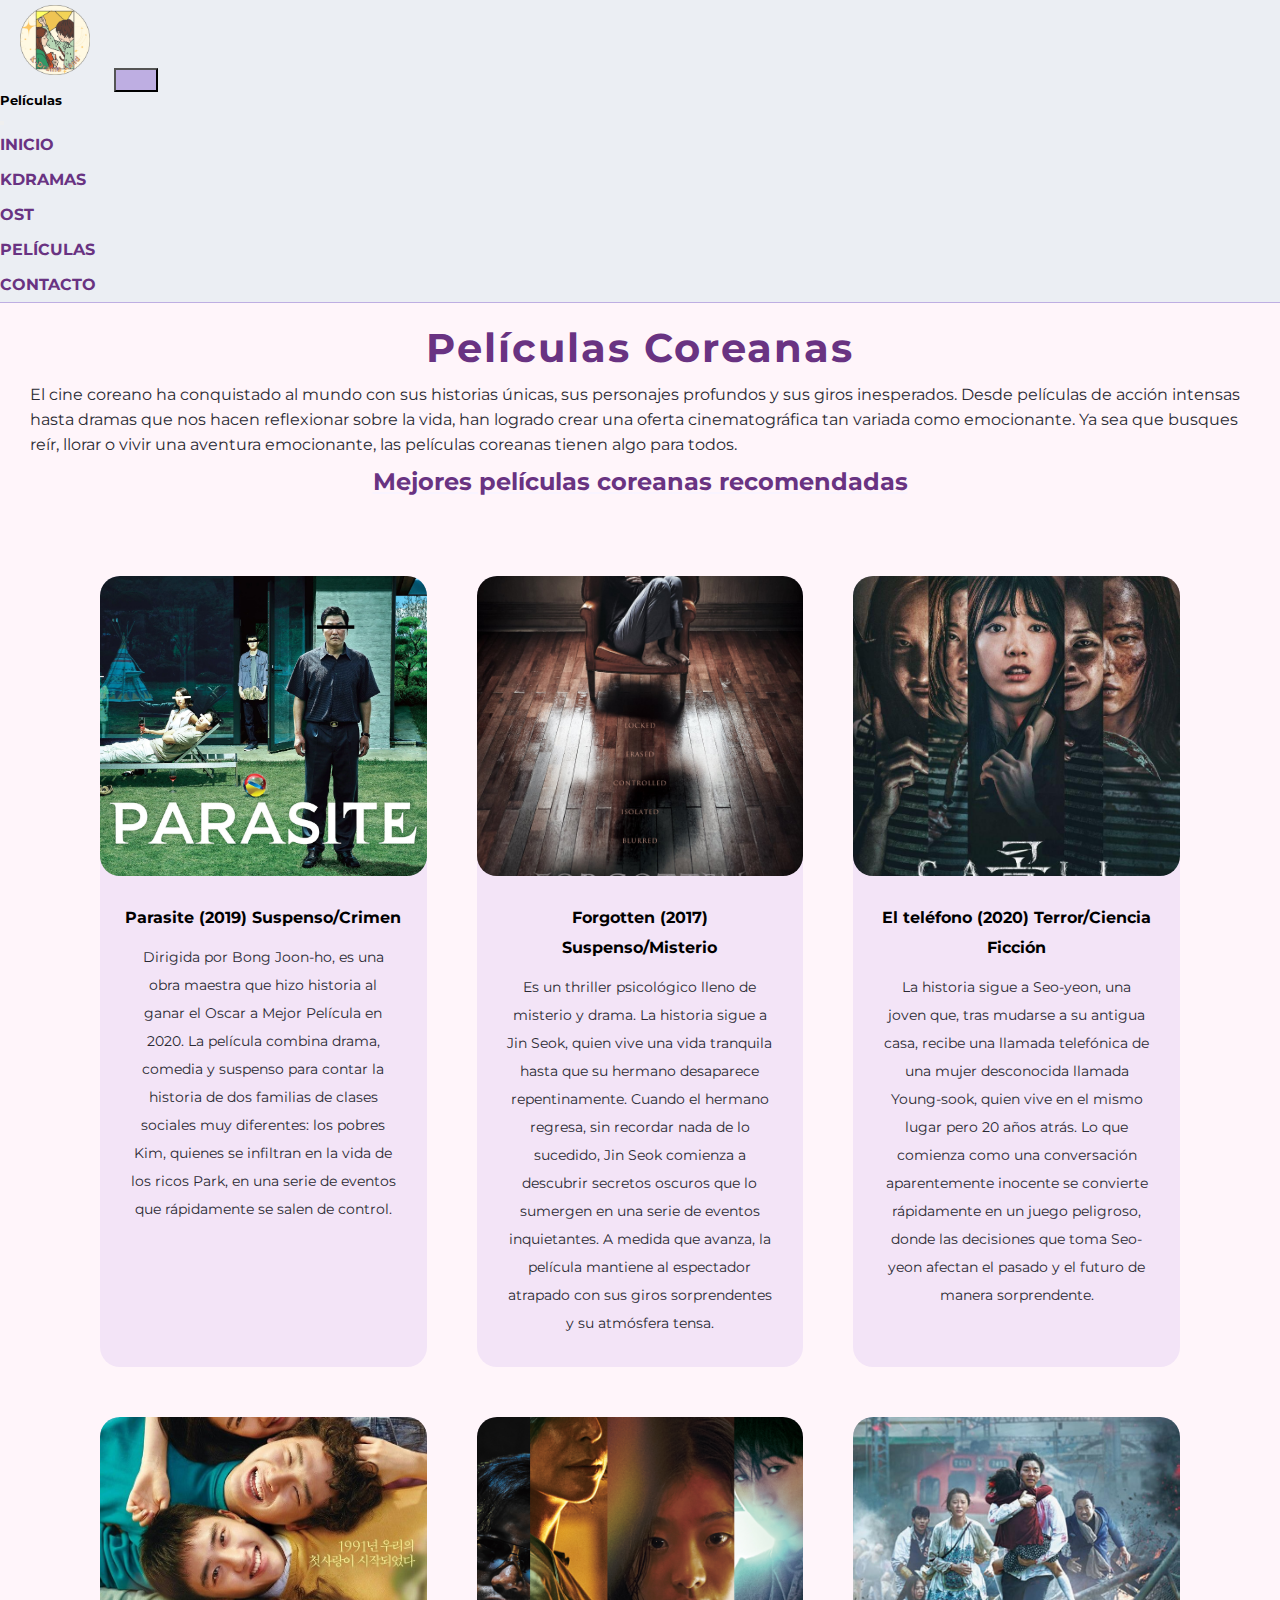
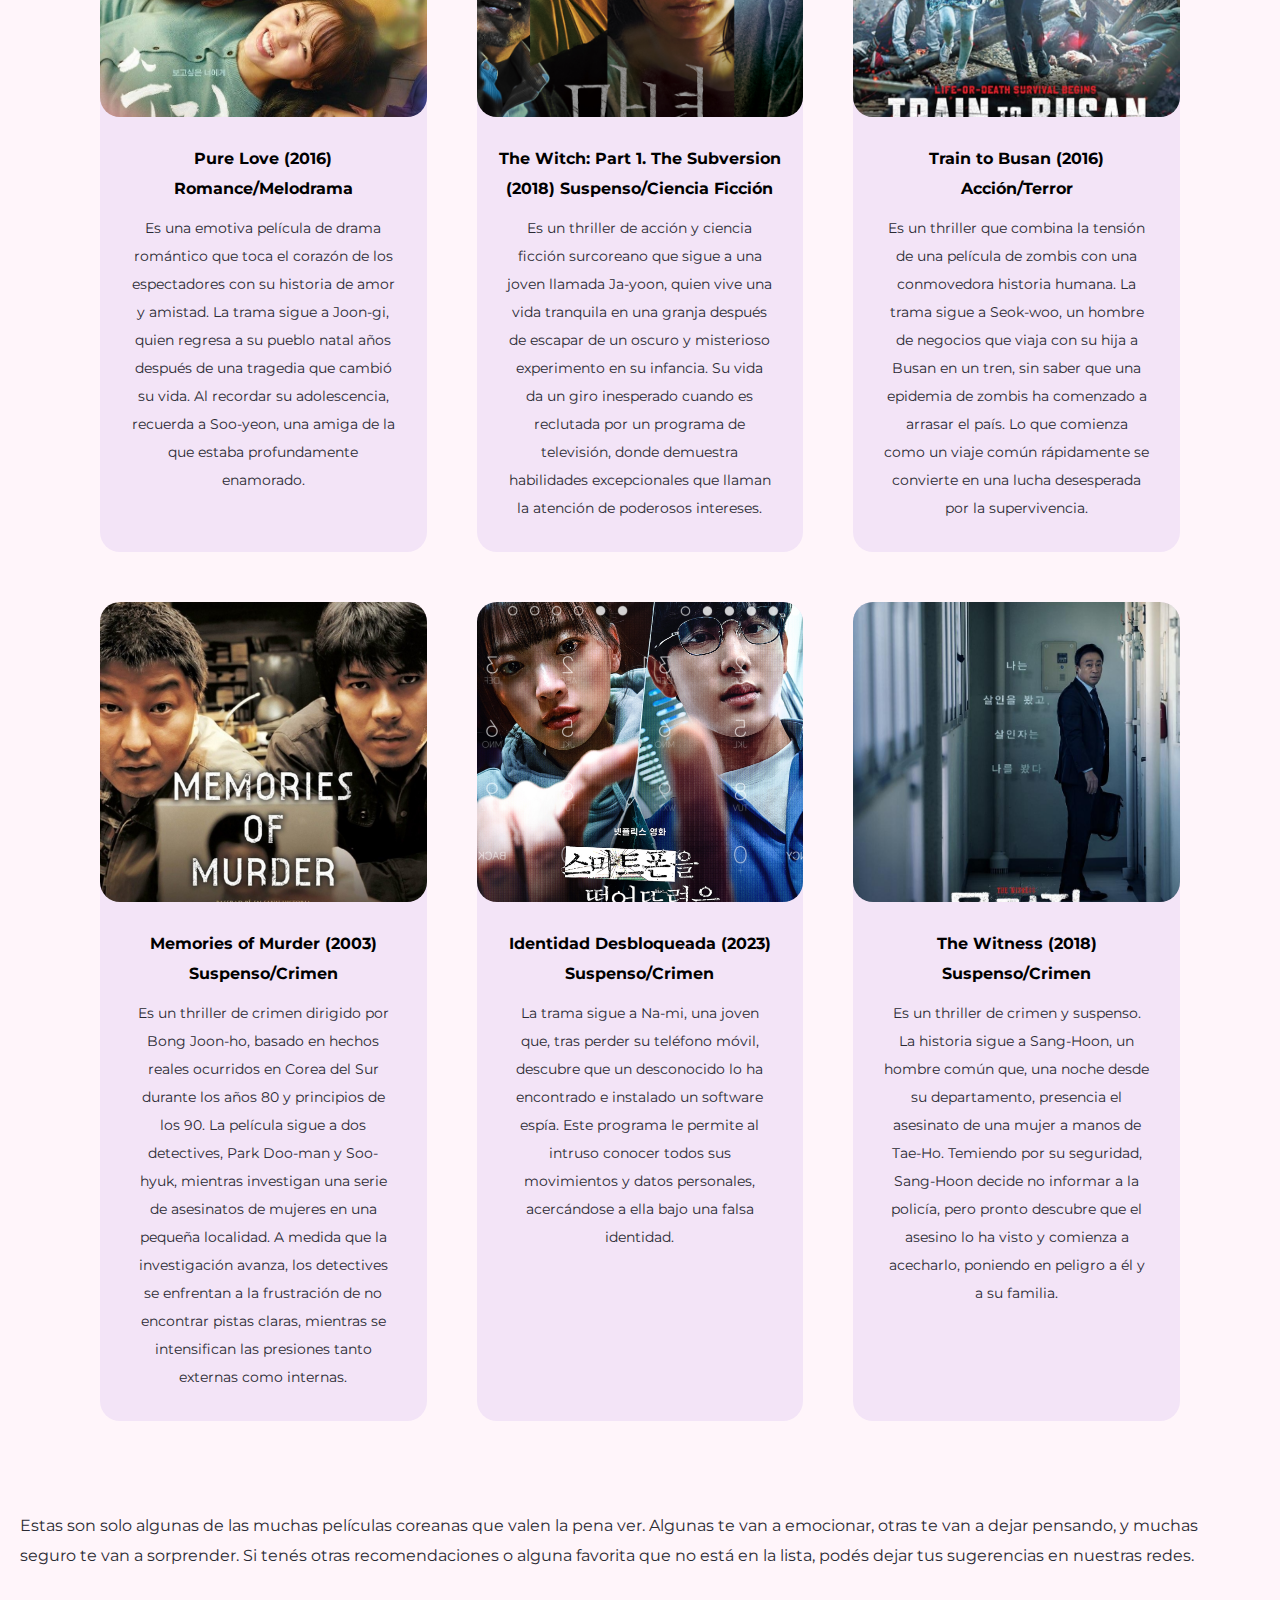
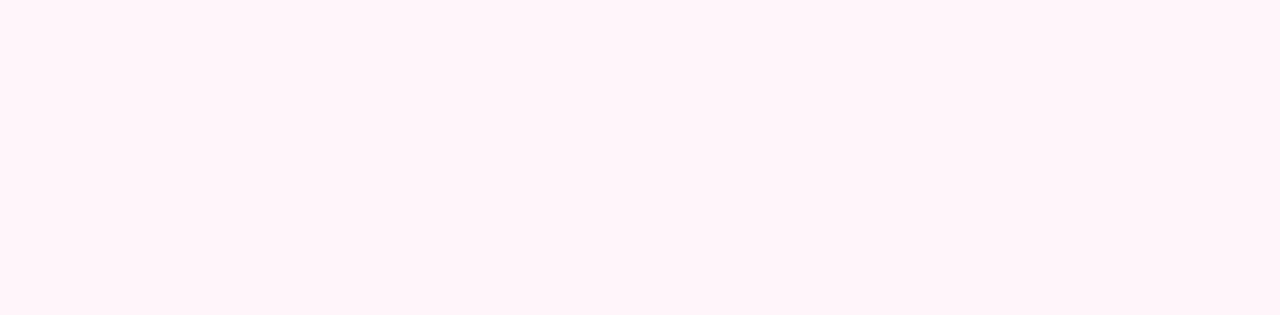
<file: pages/peliculas.html>
<!DOCTYPE html>
<html lang="en">
<head>
<!-- Fonts -->
<link rel="preconnect" href="https://fonts.googleapis.com">
<link rel="preconnect" href="https://fonts.gstatic.com" crossorigin>
<link href="https://fonts.googleapis.com/css2?family=Montserrat:ital,wght@0,100..900;1,100..900&display=swap" rel="stylesheet">
    <meta charset="UTF-8">
    <meta name="viewport" content="width=device-width, initial-scale=1.0">
<!-- AOS -->
<link href="https://unpkg.com/aos@2.3.1/dist/aos.css" rel="stylesheet">
<script src="https://unpkg.com/aos@2.3.1/dist/aos.js"></script>
<!-- Animate -->
<link rel="stylesheet" href="https://cdnjs.cloudflare.com/ajax/libs/animate.css/4.1.1/animate.min.css"/>
<!-- SEO -->
<meta name="description" content="Películas coreanas recomendadas para todos los gustos: dramas, comedias, thrillers y más. Encontrá las mejores historias del cine coreano aquí.">
<meta name="keywords" content="kdramas, corea, peliculas coreanas, series, recomendaciones, romance, reseñas de películas">
<!-- CCS BS -->
<link href="https://cdn.jsdelivr.net/npm/bootstrap@5.3.6/dist/css/bootstrap.min.css" rel="stylesheet" integrity="sha384-4Q6Gf2aSP4eDXB8Miphtr37CMZZQ5oXLH2yaXMJ2w8e2ZtHTl7GptT4jmndRuHDT" crossorigin="anonymous">
<!-- CSS -->
    <link rel="stylesheet" href="../css/estilos.css">
    <title>Películas coreanas - KDrama Land</title>
</head>
<body>
    <header>
        <!-- CSS Boostrap -->
        <nav class="navbar">
        <div class="container-fluid">
            <a class="logo" href="../index.html"><img src="../images/logo.png" alt="Logo"></a>
            <button class="navbar-toggler" type="button" data-bs-toggle="offcanvas" data-bs-target="#offcanvasNavbar" aria-controls="offcanvasNavbar" aria-label="Toggle navigation">
            <span class="navbar-toggler-icon"></span>
            </button>
            <div class="offcanvas offcanvas-end" tabindex="-1" id="offcanvasNavbar" aria-labelledby="offcanvasNavbarLabel">
            <div class="offcanvas-header">
                <h5 class="offcanvas-title" id="offcanvasNavbarLabel">Películas</h5>
                <button type="button" class="btn-close" data-bs-dismiss="offcanvas" aria-label="Close"></button>
            </div>
                <div>
                    <ul>
                        <li class="nav-item">
                            <a href="../index.html">Inicio</a>
                        </li>
                        <li class="nav-item">
                            <a href="./kdramas.html">KDramas</a>
                        </li>
                        <li class="nav-item">
                            <a href="./musica.html">OST</a>
                        </li>
                        <li class="nav-item">
                            <a href="./peliculas.html">Películas</a>
                        </li>
                        <li class="nav-item">
                            <a href="./contacto.html">Contacto</a>
                        </li>
                    </ul>
                </div>
            </div>
        </div>
        </nav>
    </header>
<main>
<div class="peliculas-titulo">
    <h1 class="animate__animated animate__slideInUp">Películas Coreanas</h1>
    <p>El cine coreano ha conquistado al mundo con sus historias únicas, sus personajes profundos y sus giros inesperados. Desde películas de acción intensas hasta dramas que nos hacen reflexionar sobre la vida, han logrado crear una oferta cinematográfica tan variada como emocionante. Ya sea que busques reír, llorar o vivir una aventura emocionante, las películas coreanas tienen algo para todos.</p>
    <h2>Mejores películas coreanas recomendadas</h2>
</div>
<section>
    <div class="lista-peliculas">
        <ul>
            <li>
                <img src="../images/parasite.jpg" alt="Parasite">
                <div class="info-peliculas">
                    <h4>Parasite (2019)  Suspenso/Crimen</h4>
                    <p>Dirigida por Bong Joon-ho, es una obra maestra que hizo historia al ganar el Oscar a Mejor Película en 2020. La película combina drama, comedia y suspenso para contar la historia de dos familias de clases sociales muy diferentes: los pobres Kim, quienes se infiltran en la vida de los ricos Park, en una serie de eventos que rápidamente se salen de control.</p>
                </div>
            </li> 
            <li>
                <img src="../images/forgotten.jpg" alt="Forgotten">
                <div class="info-peliculas">
                    <h4>Forgotten (2017)  Suspenso/Misterio</h4>
                <p>Es un thriller psicológico lleno de misterio y drama. La historia sigue a Jin Seok, quien vive una vida tranquila hasta que su hermano desaparece repentinamente. Cuando el hermano regresa, sin recordar nada de lo sucedido, Jin Seok comienza a descubrir secretos oscuros que lo sumergen en una serie de eventos inquietantes. A medida que avanza, la película mantiene al espectador atrapado con sus giros sorprendentes y su atmósfera tensa.</p> 
                </div>
            </li> 
            <li>
                <img src="../images/eltelefono.jpg" alt="El teléfono">
                <div class="info-peliculas">
                    <h4>El teléfono (2020)  Terror/Ciencia Ficción</h4>
            <p>La historia sigue a Seo-yeon, una joven que, tras mudarse a su antigua casa, recibe una llamada telefónica de una mujer desconocida llamada Young-sook, quien vive en el mismo lugar pero 20 años atrás. Lo que comienza como una conversación aparentemente inocente se convierte rápidamente en un juego peligroso, donde las decisiones que toma Seo-yeon afectan el pasado y el futuro de manera sorprendente.</p> 
                </div>
            </li>
            <li>
                <img src="../images/purelove.jpg" alt="Pure Love">
                <div class="info-peliculas">
                    <h4>Pure Love (2016)  Romance/Melodrama</h4>
                <p>Es una emotiva película de drama romántico que toca el corazón de los espectadores con su historia de amor y amistad. La trama sigue a Joon-gi, quien regresa a su pueblo natal años después de una tragedia que cambió su vida. Al recordar su adolescencia, recuerda a Soo-yeon, una amiga de la que estaba profundamente enamorado.</p> 
                </div>
            </li>
            <li>
                <img src="../images/thewitch.jpg" alt="The Witch">
                <div class="info-peliculas">
                    <h4>The Witch: Part 1. The Subversion (2018)  Suspenso/Ciencia Ficción</h4>
                <p>Es un thriller de acción y ciencia ficción surcoreano que sigue a una joven llamada Ja-yoon, quien vive una vida tranquila en una granja después de escapar de un oscuro y misterioso experimento en su infancia. Su vida da un giro inesperado cuando es reclutada por un programa de televisión, donde demuestra habilidades excepcionales que llaman la atención de poderosos intereses.</p> 
                </div>
            </li>
            <li>
                <img src="../images/traintobusan.jpg" alt="Train to Busan">
                <div class="info-peliculas">
                    <h4>Train to Busan (2016)  Acción/Terror</h4>
                <p>Es un thriller que combina la tensión de una película de zombis con una conmovedora historia humana. La trama sigue a Seok-woo, un hombre de negocios que viaja con su hija a Busan en un tren, sin saber que una epidemia de zombis ha comenzado a arrasar el país. Lo que comienza como un viaje común rápidamente se convierte en una lucha desesperada por la supervivencia.</p> 
                </div>
            </li>
            <li>
                <img src="../images/memoriesofmurder.jpg" alt="Memories of Murder">
                <div class="info-peliculas">
                    <h4>Memories of Murder (2003)  Suspenso/Crimen</h4>
                <p>Es un thriller de crimen dirigido por Bong Joon-ho, basado en hechos reales ocurridos en Corea del Sur durante los años 80 y principios de los 90. La película sigue a dos detectives, Park Doo-man y Soo-hyuk, mientras investigan una serie de asesinatos de mujeres en una pequeña localidad. A medida que la investigación avanza, los detectives se enfrentan a la frustración de no encontrar pistas claras, mientras se intensifican las presiones tanto externas como internas.</p> 
                </div>
            </li>
            <li>
                <img src="../images/identidaddesbloqueada.jpg" alt="Identidad Desbloqueada">
                <div class="info-peliculas">
                    <h4>Identidad Desbloqueada (2023)  Suspenso/Crimen</h4>
                <p>La trama sigue a Na-mi, una joven que, tras perder su teléfono móvil, descubre que un desconocido lo ha encontrado e instalado un software espía. Este programa le permite al intruso conocer todos sus movimientos y datos personales, acercándose a ella bajo una falsa identidad.</p> 
                </div>
            </li>
            <li>
                <img src="../images/thewitness.jpg" alt="The Witness">
                <div class="info-peliculas">
                    <h4>The Witness (2018)  Suspenso/Crimen</h4>
                <p>Es un thriller de crimen y suspenso. La historia sigue a Sang-Hoon, un hombre común que, una noche desde su departamento, presencia el asesinato de una mujer a manos de Tae-Ho. Temiendo por su seguridad, Sang-Hoon decide no informar a la policía, pero pronto descubre que el asesino lo ha visto y comienza a acecharlo, poniendo en peligro a él y a su familia.</p> 
                </div>
            </li>
        </ul>
    </div>
</section>
    <p class="parrafo">Estas son solo algunas de las muchas películas coreanas que valen la pena ver. Algunas te van a emocionar, otras te van a dejar pensando, y muchas seguro te van a sorprender. Si tenés otras recomendaciones o alguna favorita que no está en la lista, podés dejar tus sugerencias en nuestras redes.</p>

</main>
<footer>
    <div data-aos="fade-up">
        <div class="footer">
            <p>Seguinos en nuestras redes sociales</p>
            <div class="footer-iconos">
                <a href="https://instagram.com" target="_blank"><img src="../images/instagram.png" alt="Instagram"></a>
                <a href="https://facebook.com" target="_blank"><img src="../images/facebook.png" alt="Facebook"></a>
                <a href="https://tiktok.com" target="_blank"><img src="../images/tiktok.png" alt="TikTok"></a>
            </div>
            <div class="footer-copy">
                <p>&copy; 2025 K-Drama Land. 감사합니다</p>
            </div>
        </div>   
    </div>
</footer>
<script src="https://cdn.jsdelivr.net/npm/bootstrap@5.3.6/dist/js/bootstrap.bundle.min.js" integrity="sha384-j1CDi7MgGQ12Z7Qab0qlWQ/Qqz24Gc6BM0thvEMVjHnfYGF0rmFCozFSxQBxwHKO" crossorigin="anonymous"></script>
</body>
<script>
    AOS.init();
</script>
</html>
</file>
<file: css/estilos.css>
@charset "UTF-8";
* {
  margin: 0;
  padding: 0;
  box-sizing: border-box;
}

/* Body y etiquetas */
body {
  background-color: rgba(255, 240, 248, 0.6980392157);
  font-family: "Montserrat", sans-serif;
}
body h1 {
  color: #693382;
  letter-spacing: 2px;
  text-align: center;
  font-weight: bolder;
  font-size: 40px;
}
body .tracking-in-expand {
  animation: tracking-in-expand 0.7s cubic-bezier(0.215, 0.61, 0.355, 1) 0.5s both;
}
body h2 {
  color: #693382;
  text-decoration-line: underline;
  text-decoration-color: #F9F4FF;
}
body h3 {
  color: black;
}
body p {
  color: rgb(42, 42, 51);
  line-height: 25px;
  padding: 10px;
}
body a {
  text-decoration: none;
  color: #BEAEE2;
}
body ul li {
  line-height: 25px;
}
body ul img {
  width: 250px;
}
@keyframes tracking-in-expand {
  0% {
    letter-spacing: -0.5em;
    opacity: 0;
  }
  40% {
    opacity: 0.6;
  }
  100% {
    opacity: 1;
  }
}
body .portada {
  background-image: url(../images/portada.jpg);
  text-shadow: 4px 4px 2px rgba(247, 219, 240, 0.6);
  height: 300px;
  background-size: contain;
  background-position: center;
  text-align: center;
  font-weight: bolder;
  padding: 100px 0px;
  margin-top: 20px;
}

/* Header & Footer */
header {
  z-index: 1000;
}
header nav.navbar {
  background-color: #ebeef3;
  border-bottom: 1px solid #BEAEE2;
}
header img {
  width: 70px;
  margin: 5px 20px;
}
header nav a {
  text-decoration: none;
  color: #693382;
  text-transform: uppercase;
  font-weight: bold;
}
header nav a:hover {
  color: #d394cd;
  text-decoration: underline;
}
header .nav-item {
  list-style: none;
  padding: 5px 0px;
}
header .navbar-toggler {
  background-color: #BEAEE2;
  padding: 10px 20px;
  margin-right: 20px;
}

/* ----------------------- footer--------------------------- */
.footer {
  background-color: #f4e0f5;
  padding: 20px 0 8px 0;
  text-align: center;
  border-top: 2px solid #ceaddd;
}
.footer img {
  width: 50px;
}
.footer p {
  color: #693382;
  font-weight: bold;
  font-size: 20px;
}
.footer .footer-iconos {
  display: flex;
  justify-content: center;
  gap: 50px;
}
.footer .footer-copy p {
  font-size: 18px;
  font-weight: 500;
  margin-top: 30px;
}

/* Grid */
.bloque-contenedor-grid {
  padding: 30px;
  margin: 20px 15px;
  border-radius: 10px;
  background-color: #E6E6FA;
}
.bloque-contenedor-grid .contenedor-grid {
  display: grid;
  grid-template-areas: "img1 img1 texto1" "texto2 img2 img2" "img3 img3 texto3" "texto4 img4 img4";
  grid-template-columns: 30% 30% 40%;
  grid-template-rows: 400px 500px 450px 450px;
  row-gap: 30px;
  -moz-column-gap: 8px;
       column-gap: 8px;
}
.bloque-contenedor-grid .contenedor-grid img {
  box-shadow: 2px 2px 20px 0 #bd7ddb;
  width: 100%;
  height: 100%;
  border-radius: 10px;
}
.bloque-contenedor-grid .contenedor-grid .grid-texto-1 {
  grid-area: texto1;
}
.bloque-contenedor-grid .contenedor-grid .grid-img-1 {
  grid-area: img1;
}
.bloque-contenedor-grid .contenedor-grid .grid-texto-2 {
  grid-area: texto2;
}
.bloque-contenedor-grid .contenedor-grid .grid-img-2 {
  grid-area: img2;
}
.bloque-contenedor-grid .contenedor-grid .grid-texto-3 {
  grid-area: texto3;
}
.bloque-contenedor-grid .contenedor-grid .grid-img-3 {
  grid-area: img3;
}
.bloque-contenedor-grid .contenedor-grid .grid-texto-4 {
  grid-area: texto4;
}
.bloque-contenedor-grid .contenedor-grid .grid-img-4 {
  grid-area: img4;
}
.bloque-contenedor-grid .contenedor-grid .grid-texto-1, .bloque-contenedor-grid .contenedor-grid .grid-texto-2, .bloque-contenedor-grid .contenedor-grid .grid-texto-3, .bloque-contenedor-grid .contenedor-grid .grid-texto-4 {
  font-family: "Caveat", cursive;
  line-height: 50px;
  text-align: center;
  font-weight: bold;
  font-size: 30px;
  letter-spacing: 1.3px;
  background-color: #F1E6FF;
  border: 2px solid #F2C6D9;
  padding: 20px;
  border-radius: 10px;
  color: #3B3B58;
  display: flex;
  justify-content: center;
  align-items: center;
  height: 100%;
}

.kdramas-titulo {
  margin: 20px 20px 30px 20px;
}

/* Acordeón  */
.accordion-item {
  border: 1px solid #9b7fa9;
}
.accordion-item h4 {
  font-size: 20px;
}

.accordion-button {
  background-color: #d0bcd8;
  font-weight: 600;
}
.accordion-button:not(.collapsed) {
  background-color: #d5b1e4;
}

.categorias {
  background-color: #ece9f8;
  margin: 10px;
  padding: 30px;
  border-radius: 20px;
  color: rgb(42, 42, 51);
  font-size: 15px;
}
.categorias ul {
  padding-left: 20px;
}
.categorias h3 {
  padding-bottom: 10px;
  text-decoration-line: underline;
  text-decoration-color: #BEAEE2;
  font-weight: bold;
  color: #693382;
}

.top {
  color: rgb(42, 42, 51);
  font-size: 20px;
  font-weight: bold;
  line-height: 50px;
}
.top h3 {
  text-align: center;
  padding: 30px;
  color: #693382;
}
.top p {
  color: rgb(42, 42, 51);
  font-size: 15px;
  font-weight: normal;
}
.top img {
  border-radius: 8px;
}

.top-contenedor {
  box-shadow: 1px 1px 10px 2px #cae0f8;
  background-color: #ece9f8;
  max-width: 100%;
  display: flex;
  flex-direction: row;
  padding: 20px;
  border-radius: 20px;
  margin-bottom: 20px;
}

.top-dramas {
  margin: 0 auto;
}
.top-dramas li {
  list-style-type: none;
  margin-right: 30px;
}
.top-dramas h4 {
  padding: 20px;
  text-transform: uppercase;
  text-shadow: 4px 4px 2px rgba(212, 165, 228, 0.6);
  font-weight: bold;
}
.top-dramas p {
  padding: 20px;
}

.parrafo {
  margin: 30px 10px;
  line-height: 30px;
  max-width: 95%;
}

/* ----------------------- iframes / OST--------------------------- */
.ost-titulo {
  margin: 20px 20px 30px 20px;
}
.ost-titulo h2 {
  text-align: center;
}

.bloque-ost {
  margin: 20px;
  background-color: #f3e8ff;
  padding: 25px;
  border-radius: 15px;
  display: grid;
  grid-template-columns: repeat(2, 1fr);
  gap: 30px;
  max-width: 100%;
}
.bloque-ost .grid-videos {
  background-color: #f5e2fa;
  border: 2px solid #c6aad1;
  border-radius: 12px;
  padding: 15px;
  text-align: center;
}
.bloque-ost .grid-videos h3 {
  margin: 10px;
}
.bloque-ost .grid-videos iframe {
  box-shadow: 2px 1px 15px 2px #c6aad1;
  border-radius: 10px;
}

/* Películas  */
.peliculas-titulo {
  margin: 20px 20px 30px 20px;
}
.peliculas-titulo h2 {
  text-align: center;
}

.lista-peliculas ul {
  list-style-type: none;
  display: grid;
  grid-template-columns: repeat(3, 1fr);
  gap: 50px;
  padding: 50px 100px;
}
.lista-peliculas ul li {
  background-color: #f3e4f7;
  border-radius: 20px;
}
.lista-peliculas ul li p {
  line-height: 28px;
  font-size: 14px;
}
.lista-peliculas ul li:hover {
  transform: translateY(-10px);
  box-shadow: 0 10px 20px rgba(219, 89, 236, 0.356);
  transition: 0.3s;
}
.lista-peliculas img {
  width: 100%;
  height: 300px;
  -o-object-fit: cover;
     object-fit: cover;
  border-radius: 20px;
}

.info-peliculas {
  padding: 20px;
}
.info-peliculas h4 {
  line-height: 30px;
  text-align: center;
  font-weight: bold;
}
.info-peliculas p {
  text-align: center;
  line-height: 30px;
}

/* Contacto */
.contacto-titulo {
  margin: 20px 20px 30px 20px;
}

.formulario {
  background-color: #f3e7f8;
  font-weight: 600;
  margin: 0 auto;
  width: 80%;
  padding: 20px;
  border-radius: 10px;
  box-sizing: border-box;
}
.formulario form {
  display: flex;
  flex-direction: column;
  gap: 0px;
  width: 100%;
}
.formulario .input {
  display: flex;
  flex-direction: column;
  gap: 5px;
  margin: 15px 0px;
  width: 100%;
}
.formulario .grupo-input {
  display: flex;
  gap: 5px;
  width: 100%;
}
.formulario .grupo-checkbox {
  display: flex;
  flex-direction: column;
  gap: 12px;
  margin-bottom: 20px;
}
.formulario .checkbox {
  display: inline-flex;
  gap: 15px;
}
.formulario textarea {
  width: 100%;
  height: 100px;
}
.formulario textarea, .formulario input {
  padding-left: 6px;
}
.formulario textarea:focus, .formulario input:focus {
  background-color: rgb(252, 225, 246);
  border: 4px solid rgb(190, 106, 197);
}
.formulario .mensaje {
  display: flex;
  gap: 10px;
}
.formulario .boton-enviar {
  background-color: #cbbdd1;
  color: #693382;
  font-weight: bold;
  padding: 15px 100px;
  border-radius: 10px;
  border: none;
}
.formulario .boton-enviar:hover {
  background-color: #693382;
  color: #cbbdd1;
}
.formulario .boton-contenedor {
  display: flex;
  justify-content: center;
}

#carouselExampleAutoplaying {
  width: 50%;
  margin: 30px auto;
}

/* mediaQ celulares */
@media (max-width: 480px) {
  header {
    flex-direction: column;
    position: sticky;
    top: 0;
    z-index: 1000;
  }
  header img {
    width: 50px;
  }
  nav {
    width: 100%;
  }
  .bloque-contenedor-grid .contenedor-grid {
    grid-template-columns: 1fr;
    grid-template-rows: 150px;
    grid-template-areas: "img1" "texto1" "img2" "texto2" "img3" "texto3" "img4" "texto4";
  }
  .bloque-contenedor-grid .contenedor-grid .grid-texto-1, .bloque-contenedor-grid .contenedor-grid .grid-texto-2, .bloque-contenedor-grid .contenedor-grid .grid-texto-3, .bloque-contenedor-grid .contenedor-grid .grid-texto-4 {
    font-size: 20px;
    letter-spacing: 1px;
    line-height: 28px;
  }
  .parrafo {
    line-height: 38px;
    font-size: 16px;
  }
  .parrafo p {
    line-height: 38px;
    font-size: 16px;
  }
  h1 {
    font-size: 38px;
  }
  .kdramas-titulo {
    font-size: 32px;
  }
  .top p {
    font-size: 16px;
    line-height: 35px;
  }
  .top-dramas div {
    display: flex;
    flex-direction: column;
    justify-content: center;
    align-items: center;
  }
  .ost-titulo h1 {
    font-size: 32px;
  }
  .ost-titulo p {
    line-height: 30px;
  }
  .bloque-ost {
    display: flex;
    flex-direction: column;
  }
  .grid-videos iframe {
    width: 100%;
    height: 200px;
  }
  .peliculas-titulo h2 {
    margin: 10px;
  }
  .peliculas-titulo p {
    line-height: 30px;
  }
  .lista-peliculas ul {
    grid-template-columns: 1fr;
    padding: 0 20px;
    gap: 50px;
  }
  .info-peliculas {
    padding: 15px;
  }
  .info-peliculas p {
    font-size: 16px;
    line-height: 35px;
  }
  .formulario {
    width: 90%;
  }
  .contacto-titulo p {
    line-height: 30px;
  }
  .grupo-input {
    flex-direction: column;
  }
  #carouselExampleAutoplaying {
    width: 90%;
  }
}
/* mediaQ tablet */
@media (min-width: 481px) and (max-width: 768px) {
  header {
    flex-direction: column;
    position: sticky;
    top: 0;
    z-index: 1000;
  }
  header img {
    width: 50px;
  }
  nav {
    width: 100%;
  }
  .bloque-contenedor-grid .contenedor-grid {
    grid-template-columns: 1fr;
    grid-template-rows: 200px;
    grid-template-areas: "img1" "texto1" "img2" "texto2" "img3" "texto3" "img4" "texto4";
  }
  .bloque-contenedor-grid .contenedor-grid .grid-texto-1, .bloque-contenedor-grid .contenedor-grid .grid-texto-2, .bloque-contenedor-grid .contenedor-grid .grid-texto-3, .bloque-contenedor-grid .contenedor-grid .grid-texto-4 {
    font-size: 25px;
    letter-spacing: 1px;
    line-height: 35px;
  }
  h1 {
    font-size: 32px;
  }
  .kdramas-titulo {
    font-size: 32px;
  }
  .top p {
    font-size: 17px;
    line-height: 35px;
  }
  .top-dramas div {
    display: flex;
    flex-direction: column;
    justify-content: center;
    align-items: center;
  }
  h3 {
    font-size: 28px;
  }
  h4 {
    font-size: 28px;
    margin-top: 10px;
    text-align: center;
  }
  .top img {
    width: 300px;
  }
  .ost-titulo h1 {
    font-size: 32px;
  }
  .ost-titulo p {
    line-height: 35px;
    font-size: 17px;
  }
  .bloque-ost {
    display: flex;
    flex-direction: column;
  }
  .bloque-ost p {
    font-size: 17px;
    line-height: 32px;
  }
  .grid-videos iframe {
    width: 100%;
    height: 200px;
  }
  .peliculas-titulo h2 {
    margin: 10px;
  }
  .peliculas-titulo p {
    line-height: 35px;
    font-size: 17px;
  }
  .lista-peliculas ul {
    grid-template-columns: 1fr;
    padding: 0 20px;
    gap: 50px;
  }
  .info-peliculas {
    padding: 15px;
  }
  .info-peliculas p {
    font-weight: 500;
    font-size: 16px !important;
    line-height: 35px !important;
  }
  .formulario {
    width: 90%;
  }
  .contacto-titulo p {
    line-height: 30px;
  }
  .grupo-input {
    flex-direction: column;
  }
  #carouselExampleAutoplaying {
    width: 90%;
  }
  .parrafo {
    line-height: 38px;
    font-size: 18px;
  }
  .parrafo p {
    line-height: 38px !important;
    font-size: 17px !important;
  }
}/*# sourceMappingURL=estilos.css.map */
</file>
